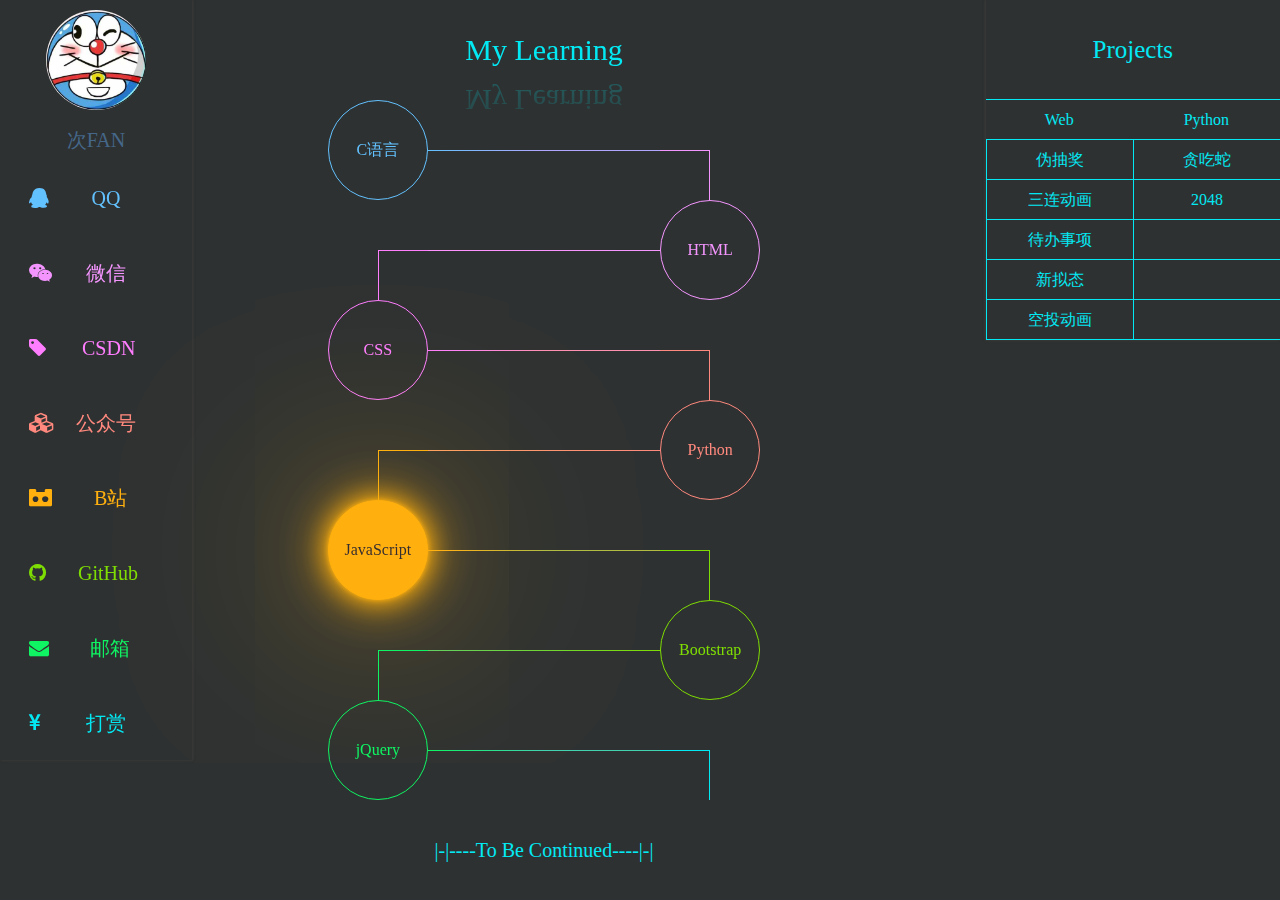
<file: index.html>
<!DOCTYPE html>
<html>
<head>
	<meta charset="utf-8">
	<base target="_blank">
	<title>次FAN的博客</title>
	<link rel="stylesheet" type="text/css" href="index.css">
	<link rel="stylesheet" type="text/css" href="font-awesome/css/font-awesome.min.css">
</head>
<body>
	<div class="nav">
		<div class="self">
			<div class="img"><img src="images/self.jpg"></div>
			<div class="info">
				次FAN
			</div>
		</div>
		<ul>
			<li><i class="fa fa-qq" aria-hidden="true"></i><span> QQ</span><img class="qr" src="images/qq.jpg"></li>
			<li><i class="fa fa-weixin" aria-hidden="true"> </i><span> 微信</span><img class="qr" src="images/wx.png"></img></li>
			<li><a href="https://cifan.blog.csdn.net/"><i class="fa fa-tag"> </i><span> CSDN</span></a></li>
			<li><i class="fa fa-cubes"> </i><span> 公众号</span><img class="qr" src="images/gzh.jpg"></li>
			<li><a href="https://space.bilibili.com/288009433?from=search&seid=11191593820039974232"><i class="fa fa-simplybuilt"> </i><span> B站</span></a></li>
			<li><a href="https://github.com/CIFAN-yk"><i class="fa fa-github"> </i><span> GitHub</span></a></li>
			<li><a href="#"><i class="fa fa-envelope"> </i><span> 邮箱</span></a></li>
			<li><i class="fa fa-rmb"> </i><span> 打赏</span><img class="qr" src="images/ds.jpg"></li>
		</ul>
	</div>
	<div class="learn">
		<div class="d header">My Learning</div>

		<a href="learn/c.html" class="b c">
			<div class="item">C语言</div>
		</a>

		<div class="b h h1"><div class="line"></div></div>
		<div class="b z1 r2"><div class="tline"></div></div>
		<div class="b z2 r3"><div class="tline"></div></div>
		<div class="b h h2"><div class="line"></div></div>

		<a href="learn/html.html" class="b html">
			<div class="item">HTML</div>
		</a>

		<a href="learn/css.html" class="b css">
			<div class="item">CSS</div>
		</a>

		<div class="b h h3"><div class="line"></div></div>
		<div class="b z1 r4"><div class="tline"></div></div>
		<div class="b z2 r5"><div class="tline"></div></div>
		<div class="b h h4"><div class="line"></div></div>

		<a href="learn/py.html" class="b Python">
			<div class="item">Python</div>
		</a>

		<a href="learn/js.html" class="b JavaScript">
			<div class="item">JavaScript</div>
		</a>

		<div class="b h h5"><div class="line"></div></div>
		<div class="b z1 r6"><div class="tline"></div></div>
		<div class="b z2 r7"><div class="tline"></div></div>
		<div class="b h h6"><div class="line"></div></div>

		<a href="#" class="b Bootstrap">
			<div class="item">Bootstrap</div>
		</a>

		<a href="#" class="b jQuery">
			<div class="item">jQuery</div>
		</a>

		<div class="b h h7"><div class="line"></div></div>
		<div class="b z1 r8"><div class="tline"></div></div>
		<div class="d continued">|-|----To Be Continued----|-|</div>
	</div>
	<div class="project">
		<div class="header">Projects</div>
		<div class="web">
			<div class="title">Web</div>
			<a href="https://www.bilibili.com/video/BV1je411W7T5" class="item">伪抽奖</a>
			<a href="https://www.bilibili.com/video/BV1sC4y1p72e" class="item">三连动画</a>
			<a href="https://www.bilibili.com/video/BV1iK4y1t7VZ" class="item">待办事项</a>
			<a href="https://www.bilibili.com/video/BV1oz4y1Q7aS" class="item">新拟态</a>
			<a href="https://www.bilibili.com/video/BV17g4y1q7ZN" class="item">空投动画</a>
		</div>
		<div class="py">
			<div href="#" class="title">Python</div>
			<a href="https://www.bilibili.com/video/BV1ai4y1x75F" class="item">贪吃蛇</a>
			<a href="https://www.bilibili.com/video/BV1ai4y1x75F" class="item">2048</a>
			<a href="#" class="item"> </a>
			<a href="#" class="item"> </a>
			<a href="#" class="item"> </a>
		</div>
	</div>
</body>
</html>
</file>
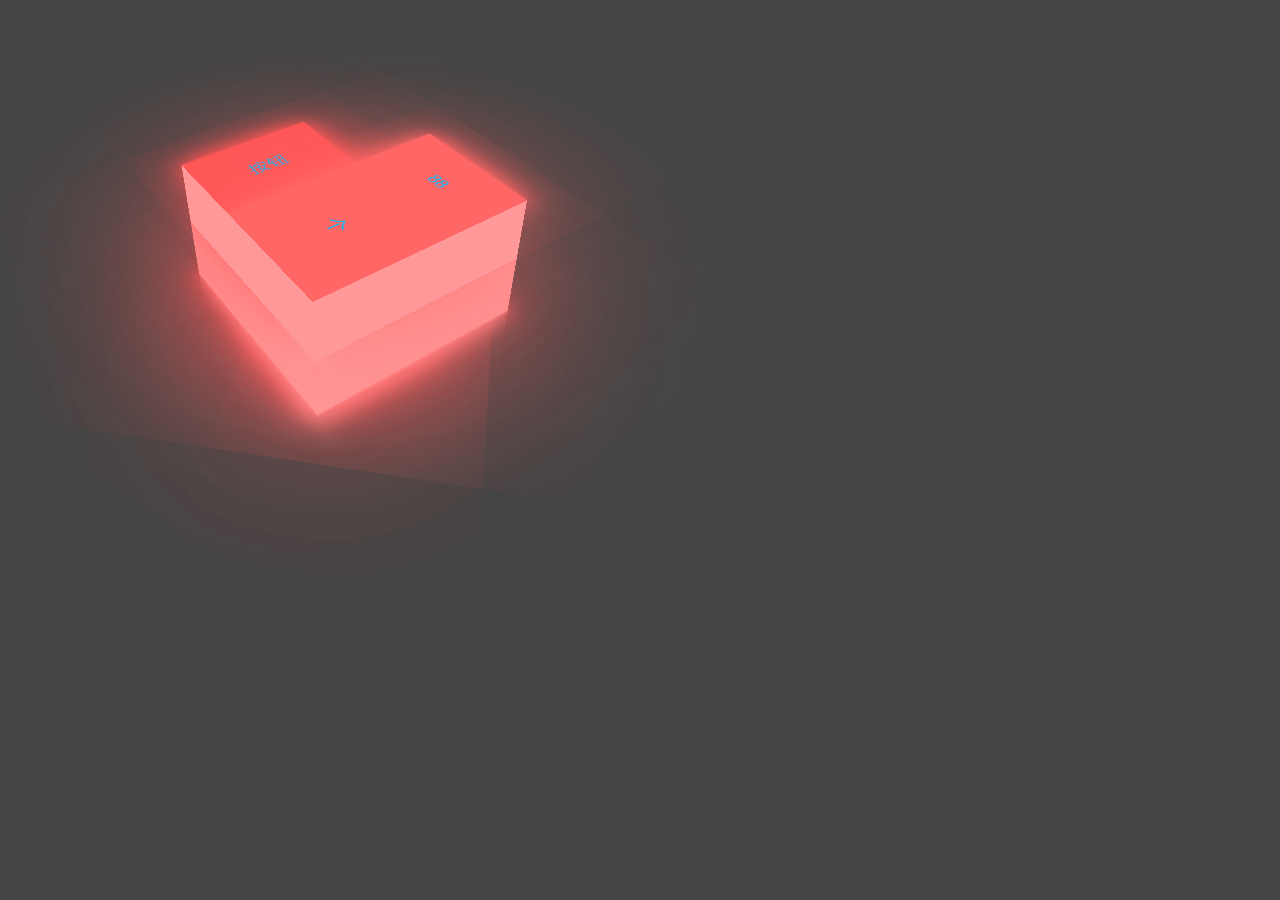
<file: 3d.html>
<!DOCTYPE html>
<html>
<head>
	<meta charset="utf-8">
	<title>love</title>
</head>
<style type="text/css">
	*{
		padding: 0;
		margin: 0;
		text-decoration:none;
	}
	body{
		background: #444;
	}
	.cube-wrap{
		width: 200px;
		height: 200px;
		margin: 150px 250px;
		perspective: 800px;/*设置距眼离*/

	}

	.cube-wrap:target .cube{
		width: 200px;
		height: 200px;
		transform-style: preserve-3d;
		animation: cube 5s ease-in-out infinite;
	}
	@keyframes cube{
		0%{
			transform: rotate3d(5,4,4,0deg);
		}
		25%{
			transform: rotate3d(4,4,4,180deg);
		}
		50%{
			transform: rotate3d(4,4,4,360deg);
		}
		75%{
			transform: rotate3d(-4,5,9,180deg);
		}
		100%{
			transform: rotate3d(-4,5,9,360deg);
		}
	}
	

	.cube-wrap:target .xbox{
		top: 200px;
	}
	.cube-wrap:target .sbox{
		top: -100px;
	}
	.cube-wrap:target .zbox{
		left: -100px;
	}
	.cube-wrap:target .ybox{
		left: 200px;
	}
	.cube-wrap:target .cbox{
		box-shadow: 0 0 5px #fff,
				0 0 0px #fff,
				0 0 5px #fff,
				0 0 15px #fff;
	}
	.cube-wrap:target .qbox,
	.cube-wrap:target .hbox,
	.cube-wrap:target .zbox,
	.cube-wrap:target .ybox,
	.cube-wrap:target .sbox,
	.cube-wrap:target .xbox{
		box-shadow: 0 0 5px #ffaaaa,
					0 0 0px #fff,
					0 0 5px #fff,
					0 0 15px #ffaaaa;
	}

	.cube-wrap:target .qshang{
		transform: translateZ(150px) rotateX(90deg) translateZ(50px);
	}
	.cube-wrap:target .qxia{
		transform: translateZ(150px) rotateX(90deg) translateZ(-50px);
	}
	.cube-wrap:target .qzuo{
		transform: translateZ(150px) rotateY(90deg) translateZ(-50px);
	}
	.cube-wrap:target .qyou{
		transform: translateZ(150px) rotateY(90deg) translateZ(50px);
	}
	.cube-wrap:target .qqian{
		transform: translateZ(200px);
	}
	.cube-wrap:target .qhou{
		transform: translateZ(100px);
	}
	.cube-wrap:target .hshang{
		transform: translateZ(-150px) rotateX(90deg) translateZ(50px);
	}
	.cube-wrap:target .hxia{
		transform: translateZ(-150px) rotateX(90deg) translateZ(-50px);
	}
	.cube-wrap:target .hzuo{
		transform: translateZ(-150px) rotateY(90deg) translateZ(-50px);
	}
	.cube-wrap:target .hyou{
		transform: translateZ(-150px) rotateY(90deg) translateZ(50px);
	}
	.cube-wrap:target .hqian{
		transform: translateZ(-200px);
	}
	.cube-wrap:target .hhou{
		transform: translateZ(-100px);
	}

	.cbox,
	.sbox,
	.xbox,
	.zbox,
	.ybox,
	.qbox,
	.hbox{
		background: #999;
		top: 50px;
		left: 50px;
		width: 100px;
		height: 100px;
		position: absolute;
		transition: 3s;
	}
	
	.gshang,
	.sshang,
	.xshang,
	.zshang,
	.yshang{
		transform: rotateX(90deg) translateZ(50px);
	/*	background-image: url(image/tp5.jpg);
		background-size: cover;*/
	}
	.gxia,
	.sxia,
	.xxia,
	.zxia,
	.yxia{
		transform: rotateX(90deg) translateZ(-50px);
	/*	background-image: url(image/tp3.jpg);
		background-size: cover;*/
	}
	.gzuo,
	.szuo,
	.xzuo,
	.zzuo,
	.yzuo{
		transform: rotateY(90deg) translateZ(50px);
	}
	.gyou,
	.syou,
	.xyou,
	.zyou,
	.yyou{
		transform: rotateY(90deg) translateZ(-50px);
	/*	background-image: url(image/tp6.jpg);
		background-size: cover;*/
	}
	.gqian,
	.sqian,
	.xqian,
	.zqian,
	.yqian{
		transform: translateZ(50px);
		/*background-image: url(image/tp4.jpg);
		background-size: cover;*/
	}
	.ghou,
	.shou,
	.xhou,
	.zhou,
	.yhou{
		transform: translateZ(-50px);
	/*	background-image: url(image/tp8.jpg);
		background-size: cover;*/
	}


	.sshang,
	.sxia,
	.szuo,
	.syou,
	.sqian,
	.shou{
		background-image: url();
		background-size: cover;
	}
	.xshang,
	.xxia,
	.xzuo,
	.xyou,
	.xqian,
	.xhou{
		background-image: url();
		background-size: cover;
	}
	.zshang,
	.zxia,
	.zzuo,
	.zyou,
	.zqian,
	.zhou{
		background-image: url();
		background-size: cover;
	}
	.yshang,
	.yxia,
	.yzuo,
	.yyou,
	.yqian,
	.yhou{
		background-image: url();
		background-size: cover;
	}
	.qshang,
	.qxia,
	.qzuo,
	.qyou,
	.qqian,
	.qhou{
		background-image: url();
		background-size: cover;
	}
	.hshang,
	.hxia,
	.hzuo,
	.hyou,
	.hqian,
	.hhou{
		background-image: url();
		background-size: cover;
	}
	.gshang,
	.gxia,
	.gzuo,
	.gyou,
	.gqian,
	.ghou{
		background-image: url();
		background-size: cover;
	}








.dabox{

	z-index: 100;
	transform-style: preserve-3d;
	transform: translate(-50px,-50px) rotateX(-20deg);
}
a{
	position: absolute;
	width: 150px;
	height: 100px;
	text-align: center;
	line-height: 100px;
	color: #0bf;
	font-size: 22px;
}

a.start:hover,
a.restart:hover{
	background: #ff3333;
	color: #ffddee;
	box-shadow: 0 0 5px #ff3333,
				0 0 25px #ff3333,
				0 0 50px #ff3333,
				0 0 200px #ff3333;
	border-top-left-radius: 72px;
	border-top-right-radius: 72px;
}
a.wen{
	position: absolute;
	top: 100px;
	width: 150px;
	height: 150px;
	text-align: center;
	line-height: 150px;
}
a.wen:hover{
	background: #ff3333;
	color: #ffddee;
	box-shadow: 0 0 5px #ff3333,
				0 0 25px #ff3333,
				0 0 50px #ff3333,
				0 0 200px #ff3333;

}
.bshang{
	position: absolute;
	width: 300px;
	height: 250px;
	transform: rotateX(70deg) rotateZ(10deg) translateZ(50px);
	z-index: 100;transform-style: preserve-3d;
	transition: 3s;
}
.bxia{
	position: absolute;
	width: 300px;
	height: 250px;
	transform: rotateX(70deg) rotateZ(10deg) translateZ(-100px);
	transition: 3s;
}
.sleft{
	width: 150px;
	height: 250px;
	position: absolute;
	background: #ff5555;
	box-shadow: 0 0 5px #ff5555,
				0 0 25px #ff5555,
				0 0 50px #ff5555,
				0 0 200px #ff5555;
	transform: rotateZ(-45deg) translateY(56px);
	transform-style: preserve-3d;
	transition: 3s;
}
.sright{
	width: 150px;
	height: 250px;
	position: absolute;
	right: 0;
	background: #ff6666;
	box-shadow: 0 0 5px #ff6666,
				0 0 25px #ff6666,
				0 0 50px #ff6666,
				0 0 200px #ff6666;
	transform: rotateZ(45deg) translateY(56px);
	transform-style: preserve-3d;
	transition: 3s;
}
.da{
	width: 150px;
	height: 250px;
	position: absolute;
	background: #ff9999;
	box-shadow: 0 0 5px #ff9999,
				0 0 0px #ff9999,
				0 0 0px #ff9999,
				0 0 50px #ff9999;
	z-index: 100;


}
.da1,
.xiao2{
	transform: rotateY(90deg) translateZ(-75px) translateX(75px);
	transition: 3s;
}
.da2,
.xiao1{
	transform: rotateY(90deg) translateZ(75px) translateX(75px);
	transition: 3s;
}
.zhong{
	width: 150px;
	height: 150px;
	position: absolute;
	background: #ff9999;
	transform: rotateX(90deg) translateZ(75px) translateY(-75px);
	transition: 3s;
}
.xiao{
	width: 150px;
	height: 100px;
	position: absolute;
	background: #ff9999;
}
.cube-wrap:target .bshang {
	transform: translateY(200px);
}
.cube-wrap:target .sleft,
.cube-wrap:target .sright{
	border-top-left-radius: 72px;
	border-top-right-radius: 72px;
}
.cube-wrap:target .bxia{
	transform: translateY(500px);
	opacity: 0;
}
.cube-wrap:target .da1{
	transform: translate(-700px,-300px);
	opacity: 0;
}
.cube-wrap:target .da2{
	transform: translate(700px,-300px);
	opacity: 0;
}
.cube-wrap:target .zhong,
.cube-wrap:target .xiao{
	transform: translateZ(-500px);
	opacity: 0;
}


</style>
<body>
	<div class="cube-wrap" id="bbox">
		<div class="cube">
			<!-- 大箱子 -->
			
			<!-- 中间 -->
			<div class="cbox gshang"></div>
			<div class="cbox gxia"></div>
			<div class="cbox gzuo"></div>
			<div class="cbox gyou"></div>
			<div class="cbox gqian"></div>
			<div class="cbox ghou"></div>
			<!-- 上面 -->
			<div class="sbox sshang"></div>
			<div class="sbox sxia"></div>
			<div class="sbox szuo"></div>
			<div class="sbox syou"></div>
			<div class="sbox sqian"></div>
			<div class="sbox shou"></div>
			<!-- 下面 -->
			<div class="xbox xshang"></div>
			<div class="xbox xxia"></div>
			<div class="xbox xzuo"></div>
			<div class="xbox xyou"></div>
			<div class="xbox xqian"></div>
			<div class="xbox xhou"></div>
			<!-- 左面 -->
			<div class="zbox zshang"></div>
			<div class="zbox zxia"></div>
			<div class="zbox zzuo"></div>
			<div class="zbox zyou"></div>
			<div class="zbox zqian"></div>
			<div class="zbox zhou"></div>

			<!-- 右面 -->
			<div class="ybox yshang"></div>
			<div class="ybox yxia"></div>
			<div class="ybox yzuo"></div>
			<div class="ybox yyou"></div>
			<div class="ybox yqian"></div>
			<div class="ybox yhou"></div>
			<!-- 前面 -->
			<div class="qbox qshang"></div>
			<div class="qbox qxia"></div>
			<div class="qbox qzuo"></div>
			<div class="qbox qyou"></div>
			<div class="qbox qqian"></div>
			<div class="qbox qhou"></div>
			<!-- 后面 -->
			<div class="hbox hshang"></div>
			<div class="hbox hxia"></div>
			<div class="hbox hzuo"></div>
			<div class="hbox hyou"></div>
			<div class="hbox hqian"></div>
			<div class="hbox hhou"></div>

		</div>
		<div class="dabox">
			<div class="bshang">
				<div class="sleft">
					<a href="#bbox" class="start">按钮</a>
					<div class="da da1"></div>
					<div class="zhong"></div>
					<div class="xiao xiao1"></div>
				</div>
				<div class="sright">
					<a href="#tbox" class="restart">88</a>
					<div><a href="#" class="wen">个</a></div>
					<div class="da da2"></div>
					<div class="zhong"></div>
					<div class="xiao xiao2"></div>
				</div>
			</div>
			<div class="bxia">
				<div class="sleft"></div>
				<div class="sright"></div>
			</div>
			
			
			


		</div>


		
	</div>
</body>
</html>
</file>
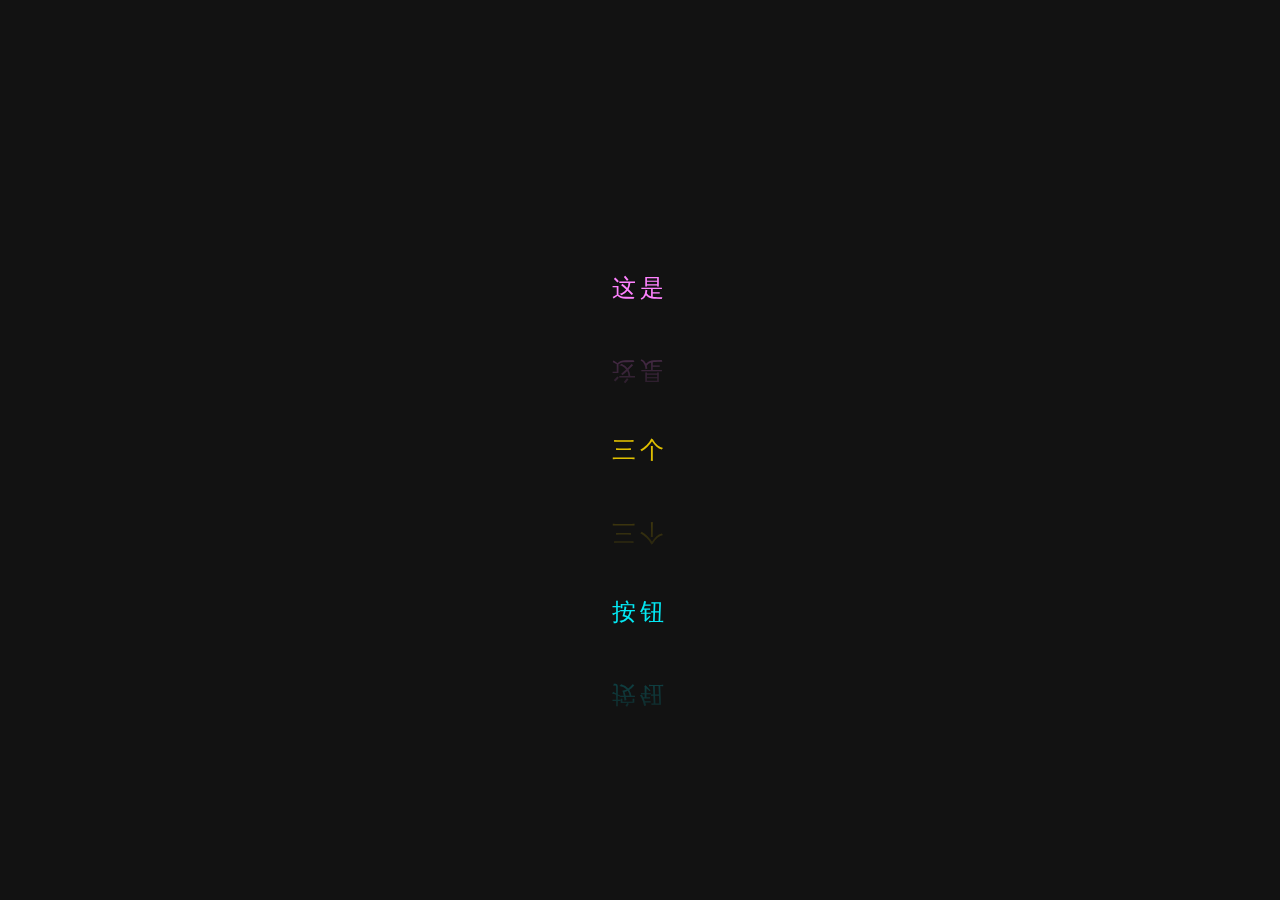
<file: anniu1.html>
<!DOCTYPE html>
<html>
<head>
	<meta charset="utf-8">
	<title>button</title>
</head>
<style type="text/css">
	*{
		margin: 0;
		padding: 0;
		font-family: consolas;
		box-sizing: border-box;
	}
	body{
		display: flex;
		justify-content: center;
		align-items: center;
		min-height: 100vh;
		flex-direction: column;
		background: #121212;
	}
	a{
		position: relative;
		display: inline-block;
		padding: 25px 30px;
		margin: 40px 0;
		color: #03e9f4;
		font-size: 24px;
		text-decoration: none;
		text-transform: uppercase;/*大写*/
		overflow: hidden;
		transition: 0.5s;
		letter-spacing: 4px;
		-webkit-box-reflect: below 1px linear-gradient(transparent,#0005);
	}
	a:nth-child(1){
		filter: hue-rotate(120deg);
	}
	a:nth-child(2){
		filter: hue-rotate(240deg);
	}

	a:hover{
		background: #03e9f4;
		color: #121212;
		box-shadow: 0 0 5px #03e9f4,
					0 0 25px #03e9f4,
					0 0 50px #03e9f4,
					0 0 200px #03e9f4;
	}
	a span{
		position: absolute;
		display: block;
	}
	a span:nth-child(1){
		top: 0;
		left: -100%;
		width: 100%;
		height: 2px;
		background: linear-gradient(90deg,transparent,#03e9f4);
		animation: span1 1s linear infinite;
	}
	@keyframes span1{
		0%{
			left: -100%;
		}
		50%,100%{
			left: 100%;
		}
	}

	a span:nth-child(2){
		top: -100%;
		right: 0;
		width: 2px;
		height: 100%;
		background: linear-gradient(180deg,transparent,#03e9f4);
		animation: span2 1s linear infinite;
		animation-delay: 0.25s;
	}
	@keyframes span2{
		0%{
			top: -100%;
		}
		50%,100%{
			top: 100%;
		}
	}

	a span:nth-child(3){
		bottom: 0;
		right: -100%;
		height: 2px;
		width: 100%;
		background: linear-gradient(270deg,transparent,#03e9f4);
		animation: span3 1s linear infinite;
		animation-delay: 0.5s;
	}
	@keyframes span3{
		0%{
			right: -100%;
		}
		50%,100%{
			right: 100%;
		}
	}

	a span:nth-child(4){
		bottom: -100%;
		left: 0;
		width: 2px;
		height: 100%;
		background: linear-gradient(360deg,transparent,#03e9f4);
		animation: span4 1s linear infinite;
		animation-delay: 0.75s;
	}
	@keyframes span4{
		0%{
			bottom: -100%;
		}
		50%,100%{
			bottom: 100%;
		}
	}
</style>
<body>
	<a href="dance-circle.html">
		<span></span>
		<span></span>
		<span></span>
		<span></span>
		&nbsp这是&nbsp
	</a>
	<a href="#">
		<span></span>
		<span></span>
		<span></span>
		<span></span>
		&nbsp三个&nbsp
	</a>
	<a href="#">
		<span></span>
		<span></span>
		<span></span>
		<span></span>
		&nbsp按钮&nbsp
	</a>
</body>
</html>
</file>
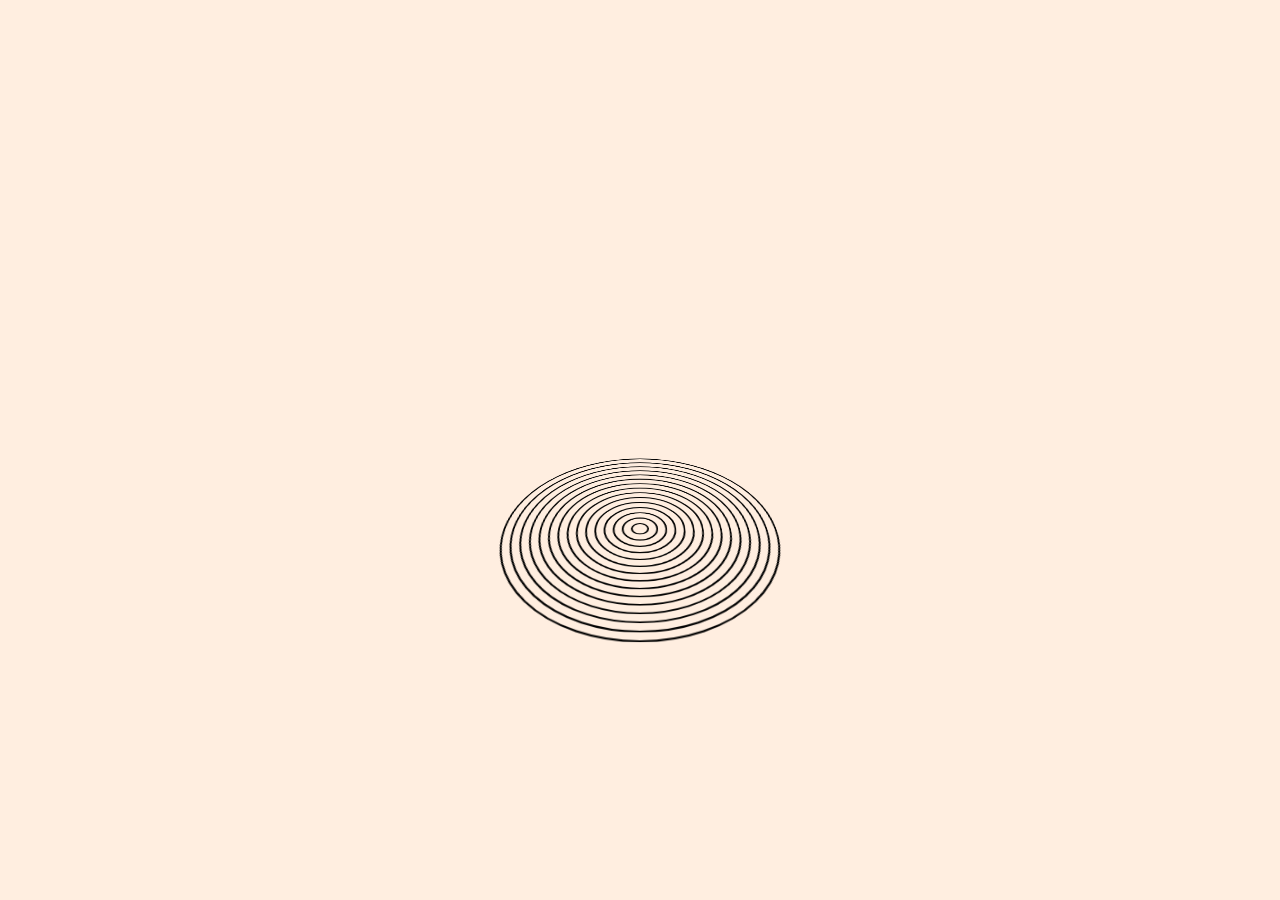
<file: dance-circle.html>
<!DOCTYPE html>
<html>
<head>
	<title>dance-circle</title>
</head>
<style type="text/css">
	body{
		margin: 0;
		padding: 0;
		background: #ffeee0;
		display: flex;
		min-height: 100vh;
		align-items: center;
		justify-content: center;
	}
	div{
		position: relative;
		width: 300px;
		height: 300px;
		transform-style: preserve-3d;
		transform: perspective(500px) rotateX(60deg);
	}
	span{
		position: absolute;
		display: block;
		border: 2px solid black;
		box-sizing: border-box;
		border-radius: 50%;
		transform: translateZ(-100px);
		animation: circle 3s ease-in-out infinite
	}
	@keyframes circle{
		0%,100%{
			transform: translateZ(-100px);
		}
		50%{
			transform: translateZ(100px);
		}
	}
	.circle1{
		top: 0;
		left: 0;
		right: 0;
		bottom: 0;
		animation-delay:1.4s;
/*		border: 3px solid red;*/
	}
	.circle2{
		top: 10px;
		left: 10px;
		right: 10px;
		bottom: 10px;
		animation-delay:1.3s;
/*		border: 3px solid red;*/
	}
	.circle3{
		top: 20px;
		left: 20px;
		right: 20px;
		bottom: 20px;
		animation-delay:1.2s;
/*		border: 3px solid red;*/
	}
	.circle4{
		top: 30px;
		left: 30px;
		right: 30px;
		bottom: 30px;
		animation-delay:1.1s;
/*		border: 3px solid black;*/
	}
	.circle5{
		top: 40px;
		left: 40px;
		right: 40px;
		bottom: 40px;
		animation-delay:1s;
/*		border: 3px solid black;*/
	}	
	.circle6{
		top: 50px;
		left: 50px;
		right: 50px;
		bottom: 50px;
		animation-delay:0.9s;
/*		border: 3px solid #ff00ff;*/
	}
	.circle7{
		top: 60px;
		left: 60px;
		right: 60px;
		bottom: 60px;
		animation-delay:0.8s;
/*		border: 3px solid #ff00ff;*/
	}
	.circle8{
		top: 70px;
		left: 70px;
		right: 70px;
		bottom: 70px;
		animation-delay:0.7s;
/*		border: 3px solid yellow;*/
	}
	.circle9{
		top: 80px;
		left: 80px;
		right: 80px;
		bottom: 80px;
		animation-delay:0.6s;
/*		border: 3px solid yellow;*/
	}
	.circle10{
		top: 90px;
		left: 90px;
		right: 90px;
		bottom: 90px;
		animation-delay:0.5s;
/*		border: 3px solid #fff;*/
	}
	.circle11{
		top: 100px;
		left: 100px;
		right: 100px;
		bottom: 100px;
		animation-delay:0.4s;
/*		border: 3px solid #fff;*/
	}
	.circle12{
		top: 110px;
		left: 110px;
		right: 110px;
		bottom: 110px;
		animation-delay:0.3s;
/*		border: 3px solid #fff;*/
	}
	.circle13{
		top: 120px;
		left: 120px;
		right: 120px;
		bottom: 120px;
		animation-delay:0.2s;
/*		border: 3px solid #fff;*/
	}
	.circle14{
		top: 130px;
		left: 130px;
		right: 130px;
		bottom: 130px;
		animation-delay: 0.1s;
/*		border: 3px solid #fff;*/
	}
	.circle15{
		top: 140px;
		left: 140px;
		right: 140px;
		bottom: 140px;
		animation-delay: 0s;
/*		border: 3px solid #fff;*/
	}

	
</style>
<body>
	<div>
		<span class="circle1"></span>
		<span class="circle2"></span>
		<span class="circle3"></span>
		<span class="circle4"></span>
		<span class="circle5"></span>
		<span class="circle6"></span>
		<span class="circle7"></span>
		<span class="circle8"></span>
		<span class="circle9"></span>
		<span class="circle10"></span>
		<span class="circle11"></span>
		<span class="circle12"></span>
		<span class="circle13"></span>
		<span class="circle14"></span>
		<span class="circle15"></span>
	</div>
</body>
</html>
</file>
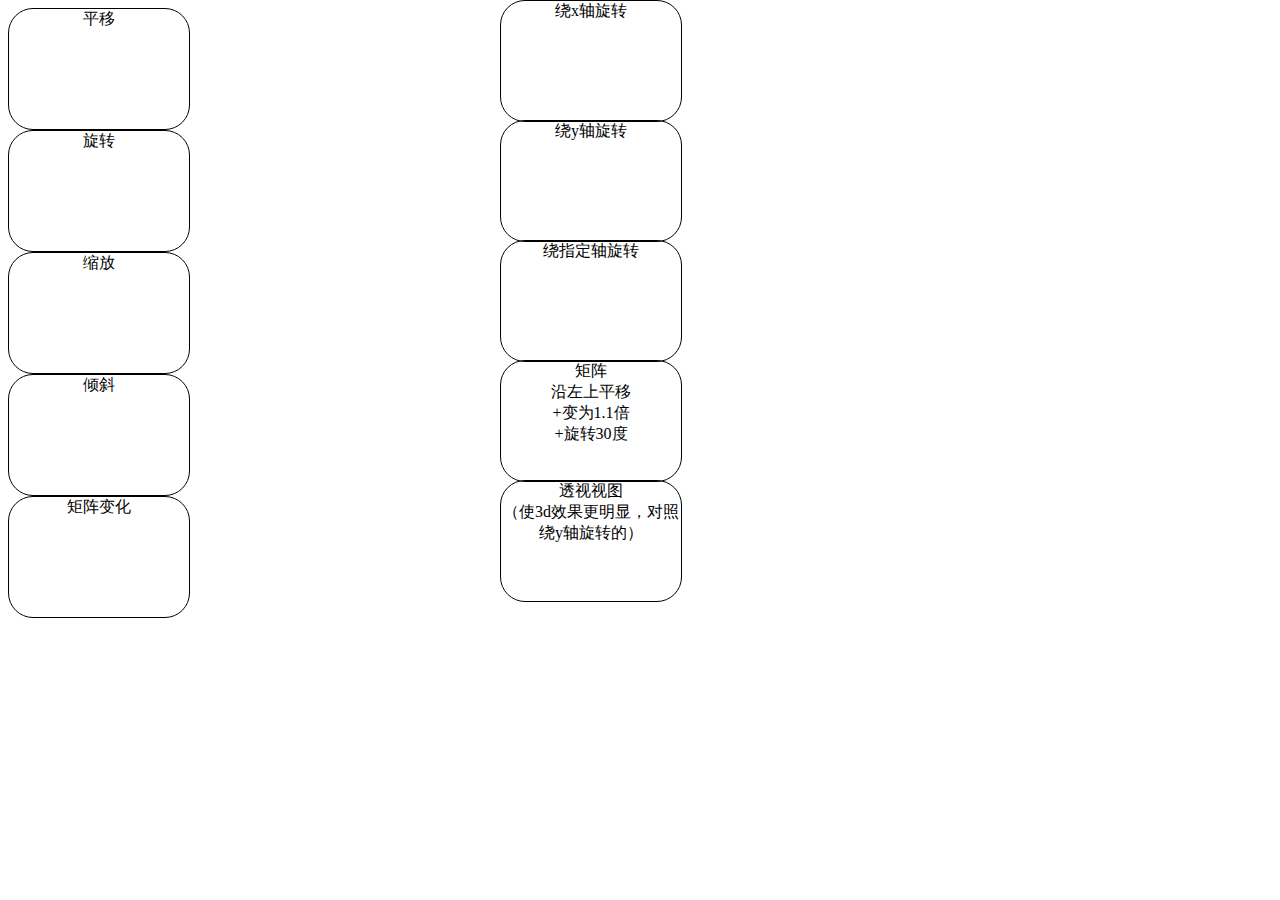
<file: day9_转换.html>
<! DOCTYPE html>
<html>
<head>
<title>转换</title>
<style>
	div
	{
	border-radius:25px;
	border:1px solid black;
	width:180px;
	height:120px;
	transition:transform 2s;
	}
					/*2D变化*/
	div#py:hover
	{
	background:#DD0000;
	transform:translate(50px,100px);
	-ms-transform:translate(50px,100px);/* IE 9 */
	-webkit-transform:translate(50px,100px); /* Safari and Chrome */
	/*transform中的translate()方法，根据两个参数（向右，向下），将元素进行移动*/
	}
	div#xz:hover{
	background:#DFDA22;
	transform:rotate(30deg);
	-ms-transform:rotate(30deg);/* IE 9 */
	-webkit-transform:rotate(30deg); /* Safari and Chrome */
	/*transform中的rotate()方法，根据参数（度数），将元素进行顺时针旋转*/
	}
	div#sf:hover{
	background:#123456;
	transform:scale(2,5);
	-ms-transform:scale(2,5);/* IE 9 */
	-webkit-transform:scale(1.25,1.25);/* Safari and Chrome */
	/*transform中的scale()方法，根据参数（横向，纵向），将元素变为原来的多少倍*/
	}
	div#qx:hover{
	background:#654321;
	transform:skew(25deg,25deg);
	-ms-transform:skew(25deg,25deg);/* IE 9 */
	-webkit-transform:skew(25deg,25deg);/* Safari and Chrome */
	/*transform中的skew()方法，根据参数（横向，纵向），将元素倾斜*/
	}
	div#plus:hover{
	background:#225588;
	transform:matrix(0.866,0,0,0.866,50px,100px);
	-ms-transform:matrix(0.866,0,0,0.866,50px,100px);/* IE 9 */
	-webkit-transform:matrix(0.866,0.5,-0.5,0.866,50,100);/* Safari and Chrome */
	/*transform中的matrix(a,b,c,d,e,f)方法，使用六个值的矩阵，变化后的x'=ax+cy+e,y'=bx+dy+f
	矩阵知识我还没学，就不多说了*/
	}
					/*3D变化*/
	div#x-xz
	{
	position:absolute;
	left:500px;
	top:0px;
	}
	div#x-xz:hover{
	background:#999933;
	transform:rotateX(120deg);
	-ms-transform:rotateX(120deg);/* IE 9 */
	-webkit-transform:rotateX(120deg);/* Safari and Chrome */
	/*transform中的rotateX()方法，根据参数（度数），将元素绕x轴旋转*/
	}
	div#y-xz
	{
	position:absolute;
	left:500px;
	top:120px;
	}
	div#y-xz:hover{
	background:#339999;
	transform:rotateY(120deg);
	-ms-transform:rotateY(120deg);/* IE 9 */
	-webkit-transform:rotateY(120deg);/* Safari and Chrome */
	/*transform中的rotateY()方法，根据参数（度数），将元素绕y轴旋转*/
	}
	/*还有个rotateZ()，效果和原版2D差不多*/
	div#xyz-xz
	{
	position:absolute;
	left:500px;
	top:240px;
	}
	div#xyz-xz:hover{
	background:#5566FF;
	transform:rotate3d(20,20,20,120deg);
	-ms-transform:rotate3d(20,20,20,120deg);/* IE 9 */
	-webkit-transform:rotate3d(20,20,20,360deg);/* Safari and Chrome */
	/*transform中的rotate3d()方法，前三个参数用于确定一个坐标，然后将元素绕 从原点指向此坐标的轴 旋转*/
	}
	/*也有translate3d,translateX,translateY,translateZ,scaleX,scaleY,scaleZ,scale3d,用法都和上面的差不多，就不多说了*/
	div#pplus
	{
	position:absolute;
	left:500px;
	top:360px;
	}
	div#pplus:hover{
	background:#666999;
	transform:matrix3d(1,2,3,5,6,3,2,0,0,0,0,0,0,0,0,0);
	-ms-transform:matrix3d(1,2,3,5,6,3,2,0,0,0,0,0,0,0,0,0);/* IE 9 */
	-webkit-transform:matrix3d(1.1,0.5,0,0,-0.866,1.1,0.5,0,0,0.5,1.1,0,-100,-100,-100,1);/* Safari and Chrome */
	/*transform中的matrix3d()方法，有16个参数组成4*4矩阵，我还不懂，就不写了*/
	}
	div#ts
	{
	position:absolute;
	left:500px;
	top:480px;
	}
	div#ts:hover{
	background:#521521;
	transform:rotateY(120deg);
	-ms-transform:rotateY(120deg);/* IE 9 */
	-webkit-transform:perspective(500px) rotateY(120deg);/* Safari and Chrome */
	/*transform中的rotateY()方法，根据参数（度数），将元素绕y轴旋转*/
	}
</style>
</head>

<body>
<div id="py"><center>平移</center></div>
<div id="xz"><center>旋转</center></div>
<div id="sf"><center>缩放</center></div>
<div id="qx"><center>倾斜</center></div>
<div id="plus"><center>矩阵变化</center></div>
<div id="x-xz"><center>绕x轴旋转</center></div>
<div id="y-xz"><center>绕y轴旋转</center></div>
<div id="xyz-xz"><center>绕指定轴旋转</center></div>
<div id="pplus"><center>矩阵<br>沿左上平移<br>+变为1.1倍<br>+旋转30度</center></div>
<div id="ts"><center><center>透视视图<br>（使3d效果更明显，对照绕y轴旋转的）</center></center></div>
</body>
</html>
</file>
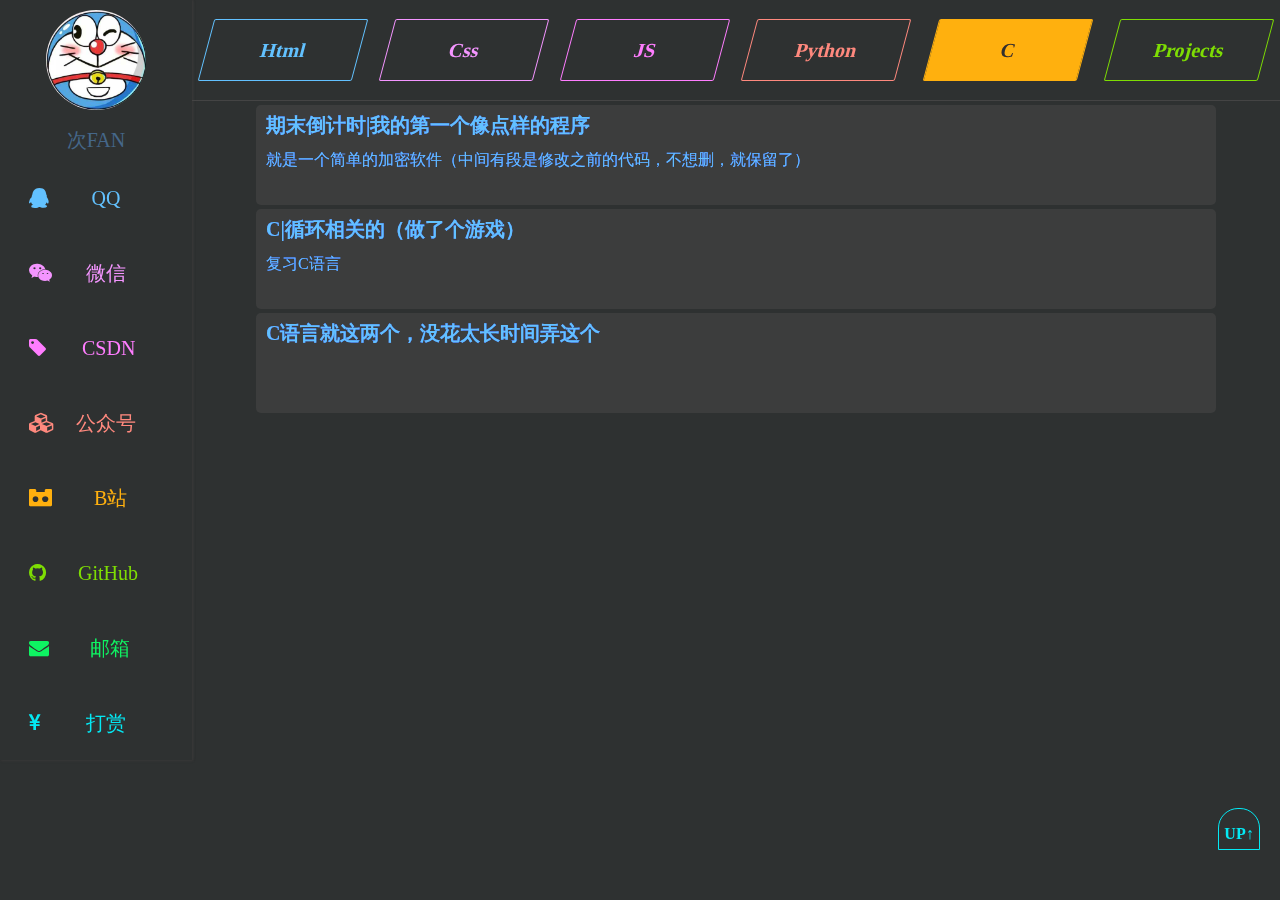
<file: learn/c.html>
<!DOCTYPE html>
<html>
<head>
	<meta charset="utf-8">
	<title>Python-Learn</title>
	<link rel="stylesheet" type="text/css" href="zl.css">
	<link rel="stylesheet" type="text/css" href="../index.css">
	<link rel="stylesheet" type="text/css" href="../font-awesome/css/font-awesome.min.css">
</head>
<body>
	<div class="nav">
		<div class="self">
			<div class="img"><img src="../images/self.jpg"></div>
			<div class="info">
				次FAN
			</div>
		</div>
		<ul>
			<li><i class="fa fa-qq" aria-hidden="true"></i><span> QQ</span><img class="qr" src="../images/qq.jpg"></li>
			<li><i class="fa fa-weixin" aria-hidden="true"> </i><span> 微信</span><img class="qr" src="../images/wx.png"></img></li>
			<li><a href="https://cifan.blog.csdn.net/"><i class="fa fa-tag"> </i><span> CSDN</span></a></li>
			<li><i class="fa fa-cubes"> </i><span> 公众号</span><img class="qr" src="../images/gzh.jpg"></li>
			<li><a href="https://space.bilibili.com/288009433?from=search&seid=11191593820039974232"><i class="fa fa-simplybuilt"> </i><span> B站</span></a></li>
			<li><a href="https://github.com/CIFAN-yk"><i class="fa fa-github"> </i><span> GitHub</span></a></li>
			<li><a href="#"><i class="fa fa-envelope"> </i><span> 邮箱</span></a></li>
			<li><i class="fa fa-rmb"> </i><span> 打赏</span><img class="qr" src="../images/ds.jpg"></li>
		</ul>
	</div>
	<div class="other" id="up">
		<ul>
			<li><a href="html.html">Html</a></li>
			<li><a href="css.html">Css</a></li>
			<li><a href="js.html">JS</a></li>
			<li><a href="py.html">Python</a></li>
			<li class="tar"><a href="c.html">C</a></li>
			<li><a href="proj.html">Projects</a></li>
		</ul>
	</div>
	<div class="container">
		<div class="box"><a href="https://mp.weixin.qq.com/s?__biz=MzAwNDkxMTQ3Ng==&mid=2247483815&idx=1&sn=cc1bdefa36537cd8300c0a0e99e2d17e&chksm=9b25f9bcac5270aa803677929496bc293ea7c36ccd0aba899189585d0f6fec6639b648ff7168&token=1772627056&lang=zh_CN#rd" target="_blank">
			<h3>期末倒计时|我的第一个像点样的程序</h3>
			<p>就是一个简单的加密软件（中间有段是修改之前的代码，不想删，就保留了）</p></a>
		</div>
		<div class="box"><a href="https://mp.weixin.qq.com/s?__biz=MzAwNDkxMTQ3Ng==&mid=2247483876&idx=1&sn=e70920e868c2393d01bc7d29003989ec&chksm=9b25f9ffac5270e9a1677940a8f2e51fe9c94e44fa247f1d33e753ae8c358371e544d3b381bd&token=1772627056&lang=zh_CN#rd" target="_blank">
			<h3>C|循环相关的（做了个游戏）</h3>
			<p>复习C语言</p></a>
		</div>
		<div class="box"><a href="#None">
			<h3>C语言就这两个，没花太长时间弄这个</h3>
			<p></p></a>
		</div>
		</div>
		
	</div>
	<a href="#up"><div class="up">
		<b>UP↑</b>
	</div></a>
</body>
</html>
</file>
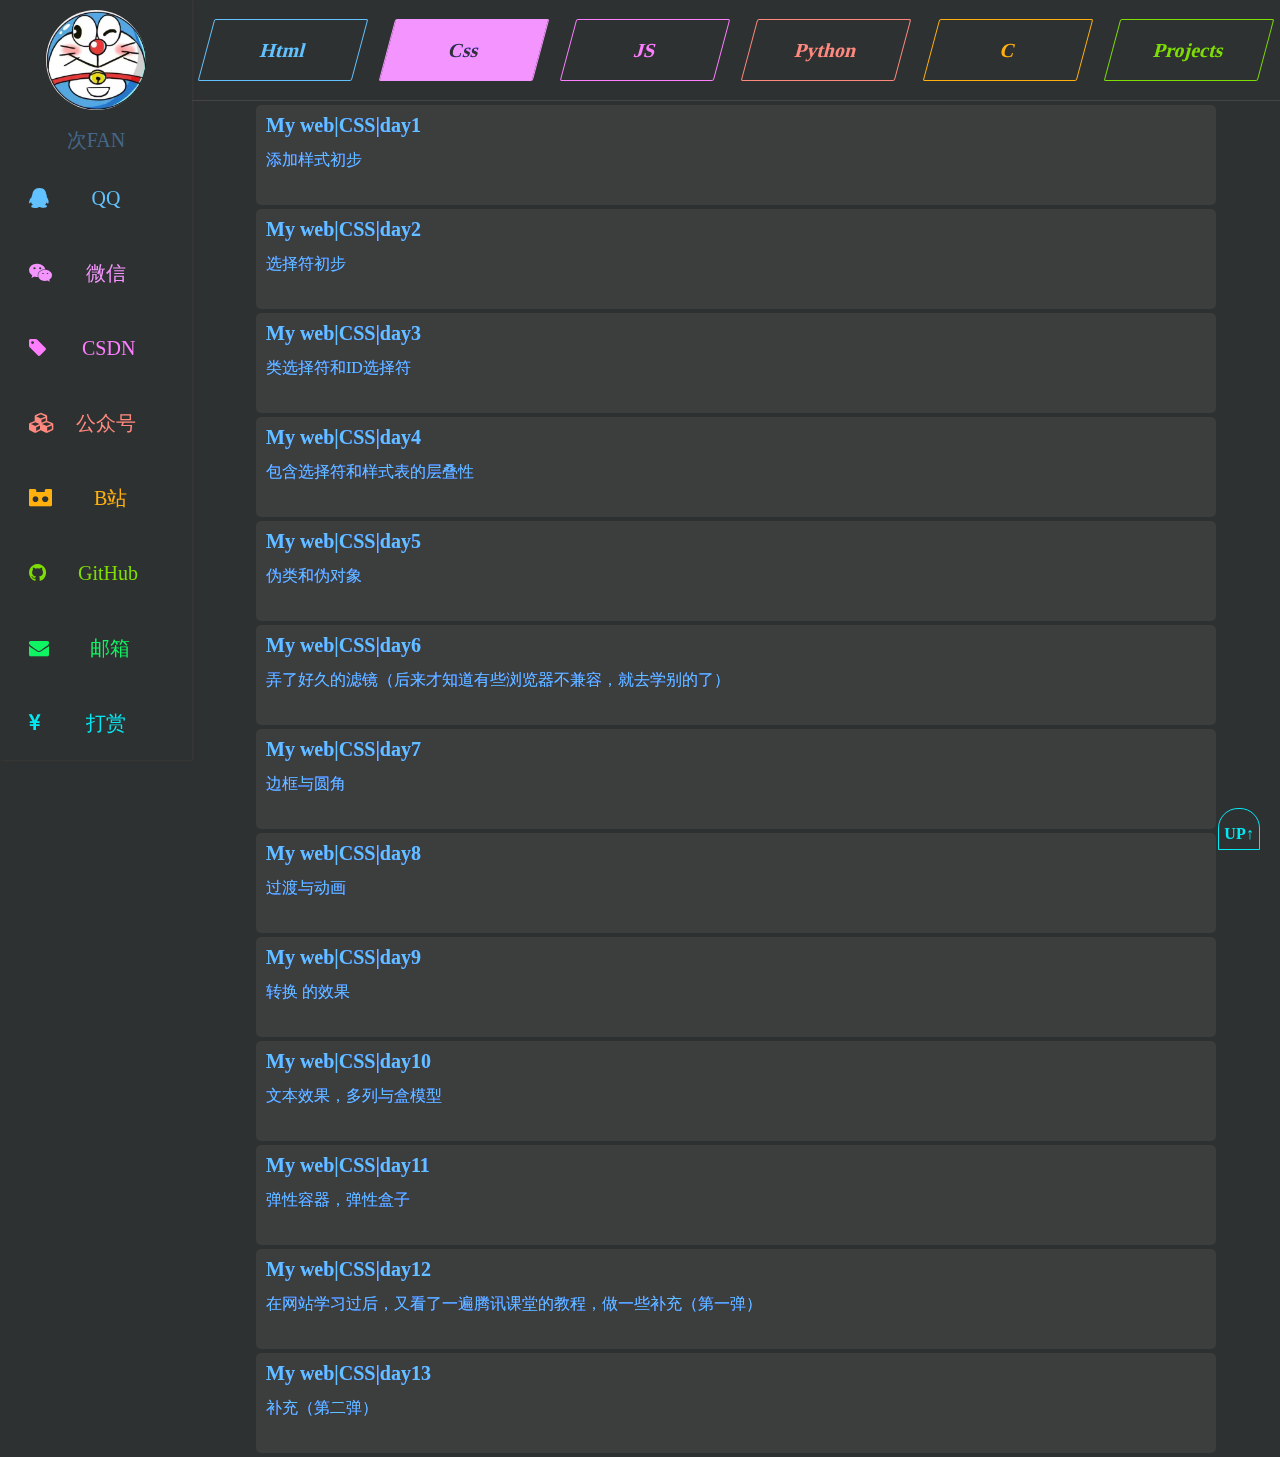
<file: learn/css.html>
<!DOCTYPE html>
<html>
<head>
	<meta charset="utf-8">
	<title>CSS-Learn</title>
	<link rel="stylesheet" type="text/css" href="zl.css">
	<link rel="stylesheet" type="text/css" href="../index.css">
	<link rel="stylesheet" type="text/css" href="../font-awesome/css/font-awesome.min.css">
</head>
<body>
	<div class="nav">
		<div class="self">
			<div class="img"><img src="../images/self.jpg"></div>
			<div class="info">
				次FAN
			</div>
		</div>
		<ul>
			<li><i class="fa fa-qq" aria-hidden="true"></i><span> QQ</span><img class="qr" src="../images/qq.jpg"></li>
			<li><i class="fa fa-weixin" aria-hidden="true"> </i><span> 微信</span><img class="qr" src="../images/wx.png"></img></li>
			<li><a href="https://cifan.blog.csdn.net/"><i class="fa fa-tag"> </i><span> CSDN</span></a></li>
			<li><i class="fa fa-cubes"> </i><span> 公众号</span><img class="qr" src="../images/gzh.jpg"></li>
			<li><a href="https://space.bilibili.com/288009433?from=search&seid=11191593820039974232"><i class="fa fa-simplybuilt"> </i><span> B站</span></a></li>
			<li><a href="https://github.com/CIFAN-yk"><i class="fa fa-github"> </i><span> GitHub</span></a></li>
			<li><a href="#"><i class="fa fa-envelope"> </i><span> 邮箱</span></a></li>
			<li><i class="fa fa-rmb"> </i><span> 打赏</span><img class="qr" src="../images/ds.jpg"></li>
		</ul>
	</div>
	<div class="other" id="up">
		<ul>
			<li><a href="html.html">Html</a></li>
			<li class="tar"><a href="css.html">Css</a></li>
			<li><a href="js.html">JS</a></li>
			<li><a href="py.html">Python</a></li>
			<li><a href="c.html">C</a></li>
			<li><a href="proj.html">Projects</a></li>
		</ul>
	</div>
	<div class="container">
		<div class="box"><a href="https://mp.weixin.qq.com/s?__biz=MzAwNDkxMTQ3Ng==&mid=2247483917&idx=1&sn=820ad5d4f45d060a6e3ad98290a4ae46&chksm=9b25fa16ac527300fc561f8e54909f6297cfe37e6ebb85880b2a8f456323e31ed90b2c3a64f3&token=1960685844&lang=zh_CN#rd" target="_blank">
			<h3>My web|CSS|day1</h3>
			<p>添加样式初步</p>
		</a></div>
		<div class="box"><a href="https://mp.weixin.qq.com/s?__biz=MzAwNDkxMTQ3Ng==&mid=2247483923&idx=1&sn=dfbfbe536472ad95ef18c63c8888fca9&chksm=9b25fa08ac52731eec067f4b7654d4b0f16254ec66aa23e0b7928fc4e2006f07ffaa16d721d0&token=1960685844&lang=zh_CN#rd" target="_blank">
			<h3>My web|CSS|day2</h3>
			<p>选择符初步</p>
		</a></div>
		<div class="box"><a href="https://mp.weixin.qq.com/s?__biz=MzAwNDkxMTQ3Ng==&mid=2247483928&idx=1&sn=ac6f2ba5f5de98a3cd0f75aaea86da19&chksm=9b25fa03ac527315328a4977b17269bf3d25012a24963c7cbeadc6c3a3a8bb504675f14e28e4&token=1960685844&lang=zh_CN#rd" target="_blank">
			<h3>My web|CSS|day3</h3>
			<p>类选择符和ID选择符</p>
		</a></div>
		<div class="box"><a href="https://mp.weixin.qq.com/s?__biz=MzAwNDkxMTQ3Ng==&mid=2247483932&idx=1&sn=fc9ae98fa8081d5d76735c796f012321&chksm=9b25fa07ac527311edbf53e96629990bd2c1cacaf5515049d920fdd6c215e5cbc21818607d33&token=1960685844&lang=zh_CN#rd" target="_blank">
			<h3>My web|CSS|day4</h3>
			<p>包含选择符和样式表的层叠性</p>
		</a></div>
		<div class="box"><a href="https://mp.weixin.qq.com/s?__biz=MzAwNDkxMTQ3Ng==&mid=2247483939&idx=1&sn=7154fc62644c440f6c5bf94c22f15b00&chksm=9b25fa38ac52732e6128f388a2e19655720c1895c6105d7db0957a9601020a1ffe07691cecb1&token=1960685844&lang=zh_CN#rd" target="_blank">
			<h3>My web|CSS|day5</h3>
			<p>伪类和伪对象</p>
		</a></div>
		<div class="box"><a href="https://mp.weixin.qq.com/s?__biz=MzAwNDkxMTQ3Ng==&mid=2247483956&idx=1&sn=249b470d1d886b5bf1d1ba1cc8845285&chksm=9b25fa2fac52733946b254bd0392cdd721dadfdb2e595eecec58a0bbed519c07c32b4fc067eb&token=1960685844&lang=zh_CN#rd" target="_blank">
			<h3>My web|CSS|day6</h3>
			<p>弄了好久的滤镜（后来才知道有些浏览器不兼容，就去学别的了）</p>
		</a></div>
		<div class="box"><a href="https://mp.weixin.qq.com/s?__biz=MzAwNDkxMTQ3Ng==&mid=2247483966&idx=1&sn=645e5097776b31ad010614968bdbf9dc&chksm=9b25fa25ac527333ccf3edaaebe4c4477b2e34e545700f551bdaf21a0aab1224f15468edcd9c&token=1960685844&lang=zh_CN#rd" target="_blank">
			<h3>My web|CSS|day7</h3>
			<p>边框与圆角</p>
		</a></div>
		<div class="box"><a href="https://mp.weixin.qq.com/s?__biz=MzAwNDkxMTQ3Ng==&mid=2247483974&idx=1&sn=719f44b765925b7d20172a3d121199b4&chksm=9b25fa5dac52734b2aaa185d017c8bf72d46fef29ef0986b85257fdae9c54f39a9f96fcfaa7e&token=1960685844&lang=zh_CN#rd" target="_blank">
			<h3>My web|CSS|day8</h3>
			<p>过渡与动画</p>
		</a></div>
		<div class="box"><a href="https://mp.weixin.qq.com/s?__biz=MzAwNDkxMTQ3Ng==&mid=2247483977&idx=1&sn=3e4fdbca09f7aaa92ff0e3095f5e8674&chksm=9b25fa52ac527344751f98cf33afb699363f0800f26893357a14c146616f72b1b6eee3f65ab6&token=1960685844&lang=zh_CN#rd" target="_blank">
			<h3>My web|CSS|day9</h3>
			<p>转换 的效果</p>
		</a></div>
		<div class="box"><a href="https://mp.weixin.qq.com/s?__biz=MzAwNDkxMTQ3Ng==&mid=2247483983&idx=1&sn=bca5919a1a2d2f14aef43c3a949b94f8&chksm=9b25fa54ac527342eb541b5467958d95c5c1bebe47adf570f823681cb3b7054b48b816355793&token=1960685844&lang=zh_CN#rd" target="_blank">
			<h3>My web|CSS|day10</h3>
			<p>文本效果，多列与盒模型</p>
		</a></div>
		<div class="box"><a href="https://mp.weixin.qq.com/s?__biz=MzAwNDkxMTQ3Ng==&mid=2247483986&idx=1&sn=dd0aeca2542061d2aea684b7be0c221e&chksm=9b25fa49ac52735f362c2054095500cb199e44b4055a5a67a1f36e8555daf238217ff8d0ee47&token=1960685844&lang=zh_CN#rd" target="_blank">
			<h3>My web|CSS|day11</h3>
			<p>弹性容器，弹性盒子</p>
		</a></div>
		<div class="box"><a href="https://mp.weixin.qq.com/s?__biz=MzAwNDkxMTQ3Ng==&mid=2247483988&idx=1&sn=2b917ae13960b06b004aa88d776af008&chksm=9b25fa4fac5273597c953a2c1133afd0177057d906e21aa425f8ada5f37a87564734f341d697&token=1960685844&lang=zh_CN#rd" target="_blank">
			<h3>My web|CSS|day12</h3>
			<p>在网站学习过后，又看了一遍腾讯课堂的教程，做一些补充（第一弹）</p>
		</a></div>
		<div class="box"><a href="https://mp.weixin.qq.com/s?__biz=MzAwNDkxMTQ3Ng==&mid=2247483992&idx=1&sn=0c9165b57bae4ff633485163c86982fa&chksm=9b25fa43ac527355078656200a5b5bc3f70879492c0904d66c4e935ecb5762a87c8a382fd913&token=1960685844&lang=zh_CN#rd" target="_blank">
			<h3>My web|CSS|day13</h3>
			<p>补充（第二弹）</p>
		</a></div>
	</div>
	<a href="#up"><div class="up">
		<b>UP↑</b>
	</div></a>
</body>
</html>
</file>
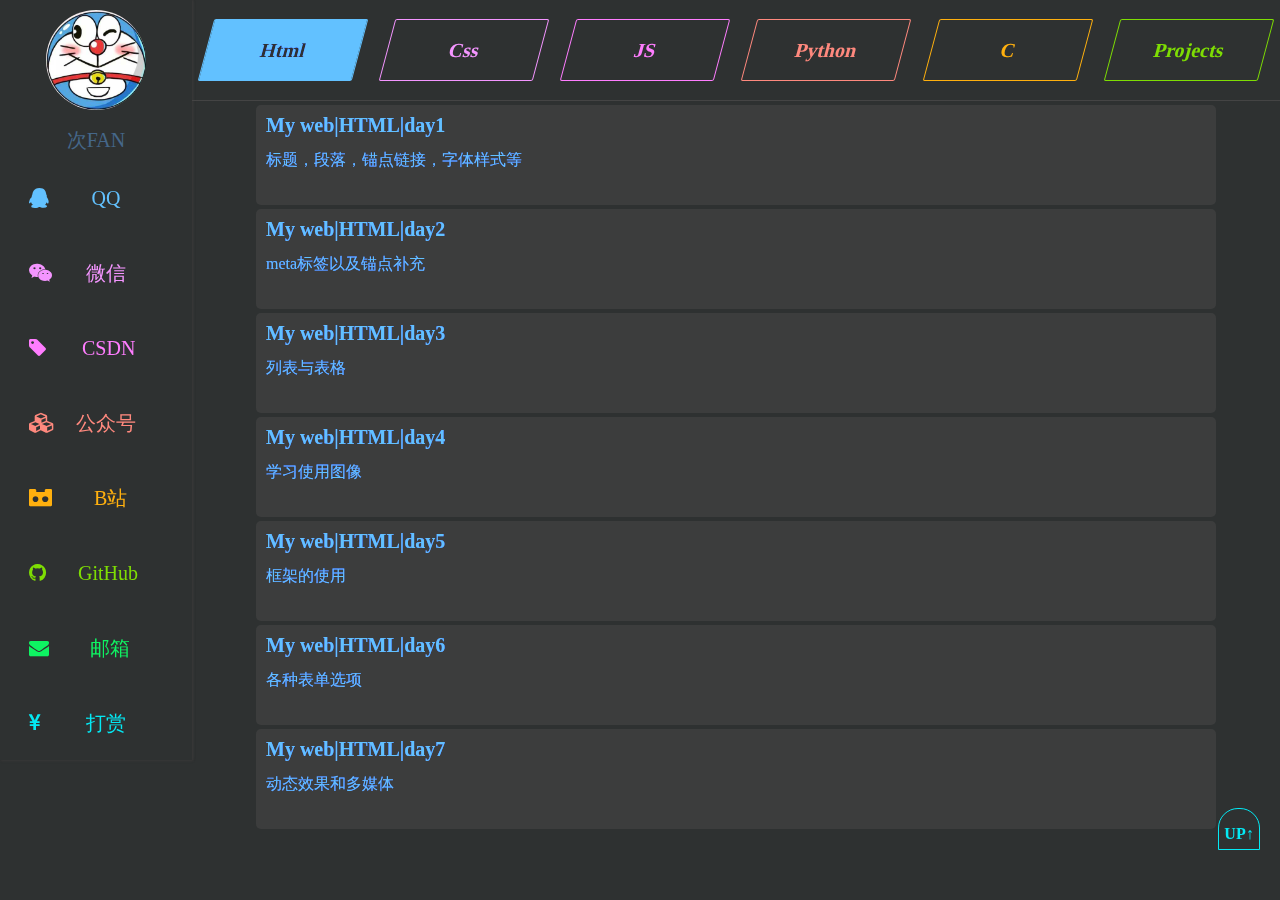
<file: learn/html.html>
<!DOCTYPE html>
<html>
<head>
	<meta charset="utf-8">
	<title>HTML-Learn</title>
	<link rel="stylesheet" type="text/css" href="zl.css">
	<link rel="stylesheet" type="text/css" href="../index.css">
	<link rel="stylesheet" type="text/css" href="../font-awesome/css/font-awesome.min.css">
</head>
<body>
	<div class="nav">
		<div class="self">
			<div class="img"><img src="../images/self.jpg"></div>
			<div class="info">
				次FAN
			</div>
		</div>
		<ul>
			<li><i class="fa fa-qq" aria-hidden="true"></i><span> QQ</span><img class="qr" src="../images/qq.jpg"></li>
			<li><i class="fa fa-weixin" aria-hidden="true"> </i><span> 微信</span><img class="qr" src="../images/wx.png"></img></li>
			<li><a href="https://cifan.blog.csdn.net/"><i class="fa fa-tag"> </i><span> CSDN</span></a></li>
			<li><i class="fa fa-cubes"> </i><span> 公众号</span><img class="qr" src="../images/gzh.jpg"></li>
			<li><a href="https://space.bilibili.com/288009433?from=search&seid=11191593820039974232"><i class="fa fa-simplybuilt"> </i><span> B站</span></a></li>
			<li><a href="https://github.com/CIFAN-yk"><i class="fa fa-github"> </i><span> GitHub</span></a></li>
			<li><a href="#"><i class="fa fa-envelope"> </i><span> 邮箱</span></a></li>
			<li><i class="fa fa-rmb"> </i><span> 打赏</span><img class="qr" src="../images/ds.jpg"></li>
		</ul>
	</div>
	<div class="other" id="up">
		<ul>
			<li class="tar"><a href="html.html">Html</a></li>
			<li><a href="css.html">Css</a></li>
			<li><a href="js.html">JS</a></li>
			<li><a href="py.html">Python</a></li>
			<li><a href="c.html">C</a></li>
			<li><a href="proj.html">Projects</a></li>
		</ul>
	</div>
	<div class="container">
		<div class="box"><a href="https://mp.weixin.qq.com/s?__biz=MzAwNDkxMTQ3Ng==&mid=2247483850&idx=2&sn=0c9640a2c611defd18d5dfe334278960&chksm=9b25f9d1ac5270c7a75e4006bcde2d5f5abc2d6bd69cdddfeeb88597f970a34269024b7171de&token=1960685844&lang=zh_CN#rd" target="_blank">
			<h3>My web|HTML|day1</h3>
			<p>标题，段落，锚点链接，字体样式等</p>
		</a></div>
		<div class="box"><a href="https://mp.weixin.qq.com/s?__biz=MzAwNDkxMTQ3Ng==&mid=2247483861&idx=2&sn=cfb38bf48452779964cb68c5e92ce07b&chksm=9b25f9ceac5270d83d3b29cdd67a58623560e33d128323cce7ce9064c4f1726b59194c5716b3&token=1960685844&lang=zh_CN#rd" target="_blank">
			<h3>My web|HTML|day2</h3>
			<p>meta标签以及锚点补充</p>
		</a></div>
		<div class="box"><a href="https://mp.weixin.qq.com/s?__biz=MzAwNDkxMTQ3Ng==&mid=2247483872&idx=1&sn=e2e2b75988998b684d3b19b26b1bc218&chksm=9b25f9fbac5270edf914c8b78f859e2676dd8753e4ccff9c3d9e19198fba8471110db726ae50&token=1960685844&lang=zh_CN#rd" target="_blank">
			<h3>My web|HTML|day3</h3>
			<p>列表与表格</p>
		</a></div>
		<div class="box"><a href="https://mp.weixin.qq.com/s?__biz=MzAwNDkxMTQ3Ng==&mid=2247483890&idx=2&sn=45c2d890b9f348ebf0845f996b168dd3&chksm=9b25f9e9ac5270ff1917b2d290501fcf33243a6b1add0e782e57683db816153c50cf94646152&token=1960685844&lang=zh_CN#rd" target="_blank">
			<h3>My web|HTML|day4</h3>
			<p>学习使用图像</p>
		</a></div>
		<div class="box"><a href="https://mp.weixin.qq.com/s?__biz=MzAwNDkxMTQ3Ng==&mid=2247483902&idx=1&sn=6269be5e840c3f0317191162745c3d55&chksm=9b25f9e5ac5270f38835dd9675286f9b411ad22a73296302985e8b24977cd186c7f05771f847&token=1960685844&lang=zh_CN#rd" target="_blank">
			<h3>My web|HTML|day5</h3>
			<p>框架的使用</p>
		</a></div>
		<div class="box"><a href="https://mp.weixin.qq.com/s?__biz=MzAwNDkxMTQ3Ng==&mid=2247483907&idx=1&sn=cdf12c44febc8a2f420876a71b761c2f&chksm=9b25fa18ac52730e035403c9fd1c6eea11f3735dc545364ba915376c44948499c7394d12f451&token=1960685844&lang=zh_CN#rd" target="_blank">
			<h3>My web|HTML|day6</h3>
			<p>各种表单选项</p>
		</a></div>
		<div class="box"><a href="https://mp.weixin.qq.com/s?__biz=MzAwNDkxMTQ3Ng==&mid=2247483912&idx=1&sn=43e453cf0b0c56f6efd66dc51d156c7e&chksm=9b25fa13ac527305ca285f4583b2ce81bff91a74eb7e8782bd981a20c9b628d213eb6941cae3&token=1960685844&lang=zh_CN#rd" target="_blank">
			<h3>My web|HTML|day7</h3>
			<p>动态效果和多媒体</p>
		</a></div>
	</div>
	<a href="#up"><div class="up">
		<b>UP↑</b>
	</div></a>
</body>
</html>
</file>
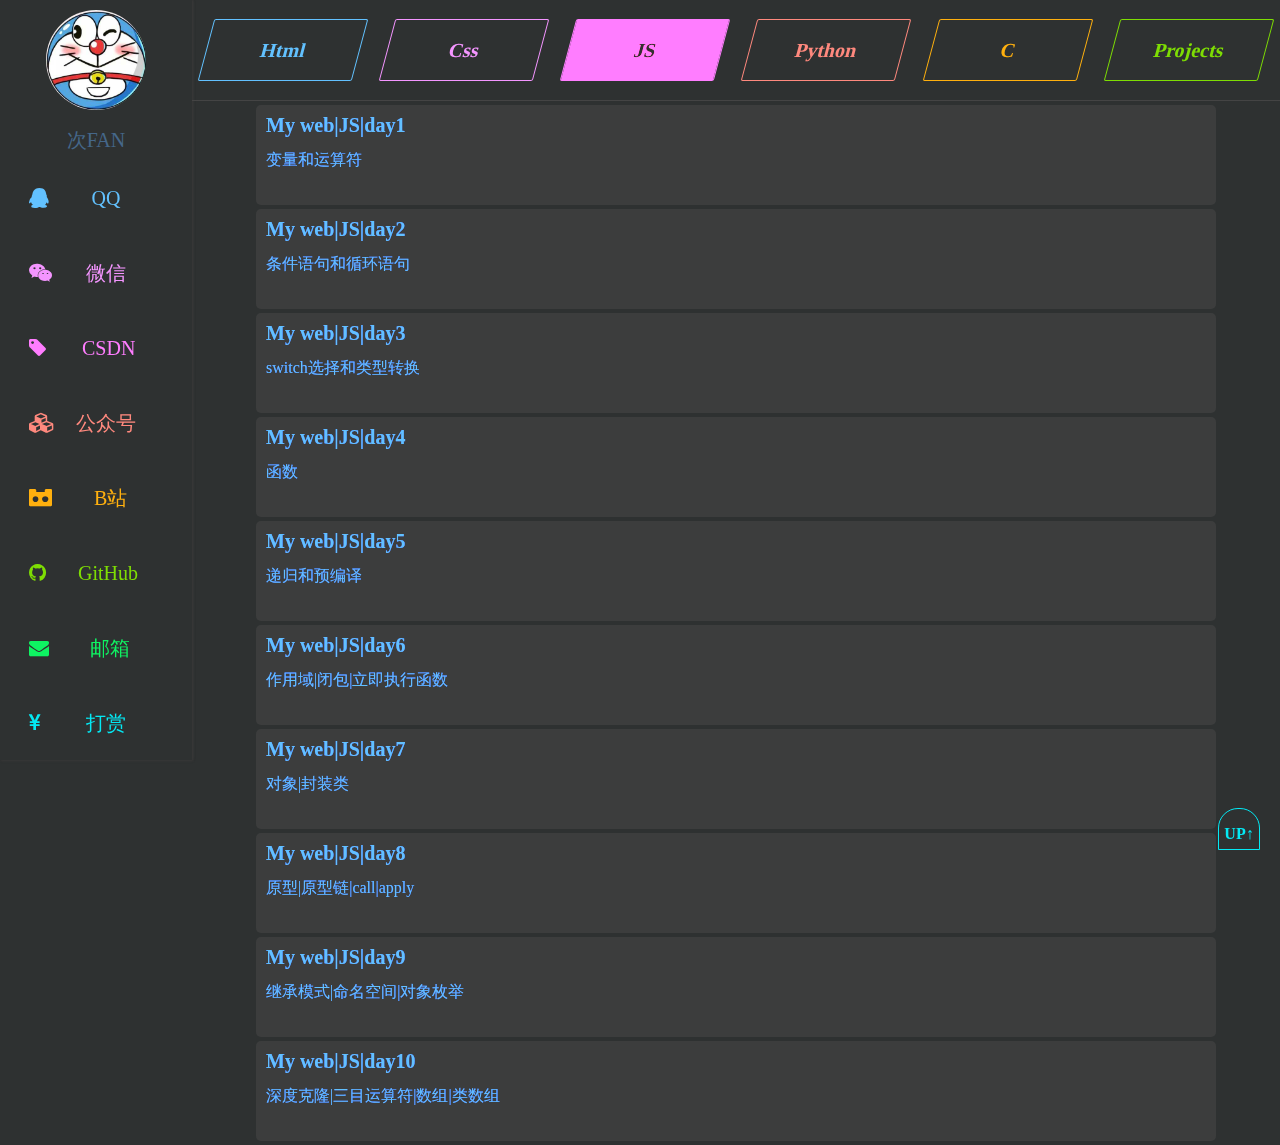
<file: learn/js.html>
<!DOCTYPE html>
<html>
<head>
	<meta charset="utf-8">
	<title>JS-Learn</title>
	<link rel="stylesheet" type="text/css" href="zl.css">
	<link rel="stylesheet" type="text/css" href="../index.css">
	<link rel="stylesheet" type="text/css" href="../font-awesome/css/font-awesome.min.css">
</head>
<body>
	<div class="nav">
		<div class="self">
			<div class="img"><img src="../images/self.jpg"></div>
			<div class="info">
				次FAN
			</div>
		</div>
		<ul>
			<li><i class="fa fa-qq" aria-hidden="true"></i><span> QQ</span><img class="qr" src="../images/qq.jpg"></li>
			<li><i class="fa fa-weixin" aria-hidden="true"> </i><span> 微信</span><img class="qr" src="../images/wx.png"></img></li>
			<li><a href="https://cifan.blog.csdn.net/"><i class="fa fa-tag"> </i><span> CSDN</span></a></li>
			<li><i class="fa fa-cubes"> </i><span> 公众号</span><img class="qr" src="../images/gzh.jpg"></li>
			<li><a href="https://space.bilibili.com/288009433?from=search&seid=11191593820039974232"><i class="fa fa-simplybuilt"> </i><span> B站</span></a></li>
			<li><a href="https://github.com/CIFAN-yk"><i class="fa fa-github"> </i><span> GitHub</span></a></li>
			<li><a href="#"><i class="fa fa-envelope"> </i><span> 邮箱</span></a></li>
			<li><i class="fa fa-rmb"> </i><span> 打赏</span><img class="qr" src="../images/ds.jpg"></li>
		</ul>
	</div>
	<div class="other" id="up">
		<ul>
			<li><a href="html.html">Html</a></li>
			<li><a href="css.html">Css</a></li>
			<li class="tar"><a href="js.html">JS</a></li>
			<li><a href="py.html">Python</a></li>
			<li><a href="c.html">C</a></li>
			<li><a href="proj.html">Projects</a></li>
		</ul>
	</div>
	<div class="container">
		<div class="box"><a href="https://mp.weixin.qq.com/s?__biz=MzAwNDkxMTQ3Ng==&mid=2247484065&idx=1&sn=d1eb13bfea77f100785da679e98a9bab&chksm=9b25fabaac5273ac93cb7f4feffefdf42f4583a2643649a6bcecbfc5cfaa5de77611a7c9d773&token=1960685844&lang=zh_CN#rd" target="_blank">
			<h3>My web|JS|day1</h3>
			<p>变量和运算符</p>
		</a></div>
		<div class="box"><a href="https://mp.weixin.qq.com/s?__biz=MzAwNDkxMTQ3Ng==&mid=2247484071&idx=2&sn=5e4cdffefeffdd69fd7d22579037bc6b&chksm=9b25fabcac5273aae883c5a7500e81e476c6e9ae68a2b8f9d1152ab4df9a43fe95ccc5c8965a&token=1960685844&lang=zh_CN#rd" target="_blank">
			<h3>My web|JS|day2</h3>
			<p>条件语句和循环语句</p>
		</a></div>
		<div class="box"><a href="https://mp.weixin.qq.com/s?__biz=MzAwNDkxMTQ3Ng==&mid=2247484084&idx=1&sn=847fddd756d955afb56cfbcf68bbec28&chksm=9b25faafac5273b95aef23dd1790bf985b182ca7849b9275afd7a05c3bbe4a0b6e74118754ac&token=1772627056&lang=zh_CN#rd" target="_blank">
			<h3>My web|JS|day3</h3>
			<p>switch选择和类型转换</p>
		</a></div>
		<div class="box"><a href="https://mp.weixin.qq.com/s?__biz=MzAwNDkxMTQ3Ng==&mid=2247484087&idx=1&sn=8c916468656dde475933c274dba771c0&chksm=9b25faacac5273ba182689c990ed7430ede2f58f0858d49b99244707c6892cf2643f3ba74a66&token=1772627056&lang=zh_CN#rd" target="_blank">
			<h3>My web|JS|day4</h3>
			<p>函数</p>
		</a></div>
		<div class="box"><a href="https://mp.weixin.qq.com/s?__biz=MzAwNDkxMTQ3Ng==&mid=2247484090&idx=1&sn=683a5614135eed5499382daa8adb1bd7&chksm=9b25faa1ac5273b7c3578c8741337bd6a465c5e858f52a1e9c72d5a2b3773cfdab5564131bf6&token=1772627056&lang=zh_CN#rd" target="_blank">
			<h3>My web|JS|day5</h3>
			<p>递归和预编译</p>
		</a></div>
		<div class="box"><a href="https://mp.weixin.qq.com/s?__biz=MzAwNDkxMTQ3Ng==&mid=2247484095&idx=2&sn=7019484ee8cd12130b4946a6e79f4530&chksm=9b25faa4ac5273b24e30da39584d75297993793102b91e5855a2174401bddc13a9319d3db869&token=1772627056&lang=zh_CN#rd" target="_blank">
			<h3>My web|JS|day6</h3>
			<p>作用域|闭包|立即执行函数</p>
		</a></div>
		<div class="box"><a href="https://mp.weixin.qq.com/s?__biz=MzAwNDkxMTQ3Ng==&mid=2247484102&idx=2&sn=9da499e3316c7a38b90e4c3ab0c7fdd1&chksm=9b25faddac5273cbcf56ae90b6db2cca9412a46263d3f3374c8e6d752a7e65873886fd6a545f&token=1772627056&lang=zh_CN#rd" target="_blank">
			<h3>My web|JS|day7</h3>
			<p>对象|封装类</p>
		</a></div>
		<div class="box"><a href="https://mp.weixin.qq.com/s?__biz=MzAwNDkxMTQ3Ng==&mid=2247484102&idx=1&sn=d1c5430fa0e298cc855007556cbee865&chksm=9b25faddac5273cb77dee9f2480e9492f20b4bcce623b306654794b9d2a4f43d2f54f3b54e29&token=1772627056&lang=zh_CN#rd" target="_blank">
			<h3>My web|JS|day8</h3>
			<p>原型|原型链|call|apply</p>
		</a></div>
		<div class="box"><a href="https://mp.weixin.qq.com/s?__biz=MzAwNDkxMTQ3Ng==&mid=2247484104&idx=1&sn=90259ee2ee7917b44110bb46ac909e46&chksm=9b25fad3ac5273c505bdc71e2cd9d6a30228f1f596bb7ef43981036671b58f9b06b47860e5f5&token=1772627056&lang=zh_CN#rd" target="_blank">
			<h3>My web|JS|day9</h3>
			<p>继承模式|命名空间|对象枚举</p>
		</a></div>
		<div class="box"><a href="https://mp.weixin.qq.com/s?__biz=MzAwNDkxMTQ3Ng==&mid=2247484114&idx=1&sn=36a117b590092a53f53767747f94d7ec&chksm=9b25fac9ac5273df44976694f279c6078d2e26ceabe46353689bc2f4b51e14f8ae1a3487f0a9&token=1772627056&lang=zh_CN#rd" target="_blank">
			<h3>My web|JS|day10</h3>
			<p>深度克隆|三目运算符|数组|类数组</p>
		</a></div>
	</div>
	<a href="#up"><div class="up">
		<b>UP↑</b>
	</div></a>
</body>
</html>
</file>
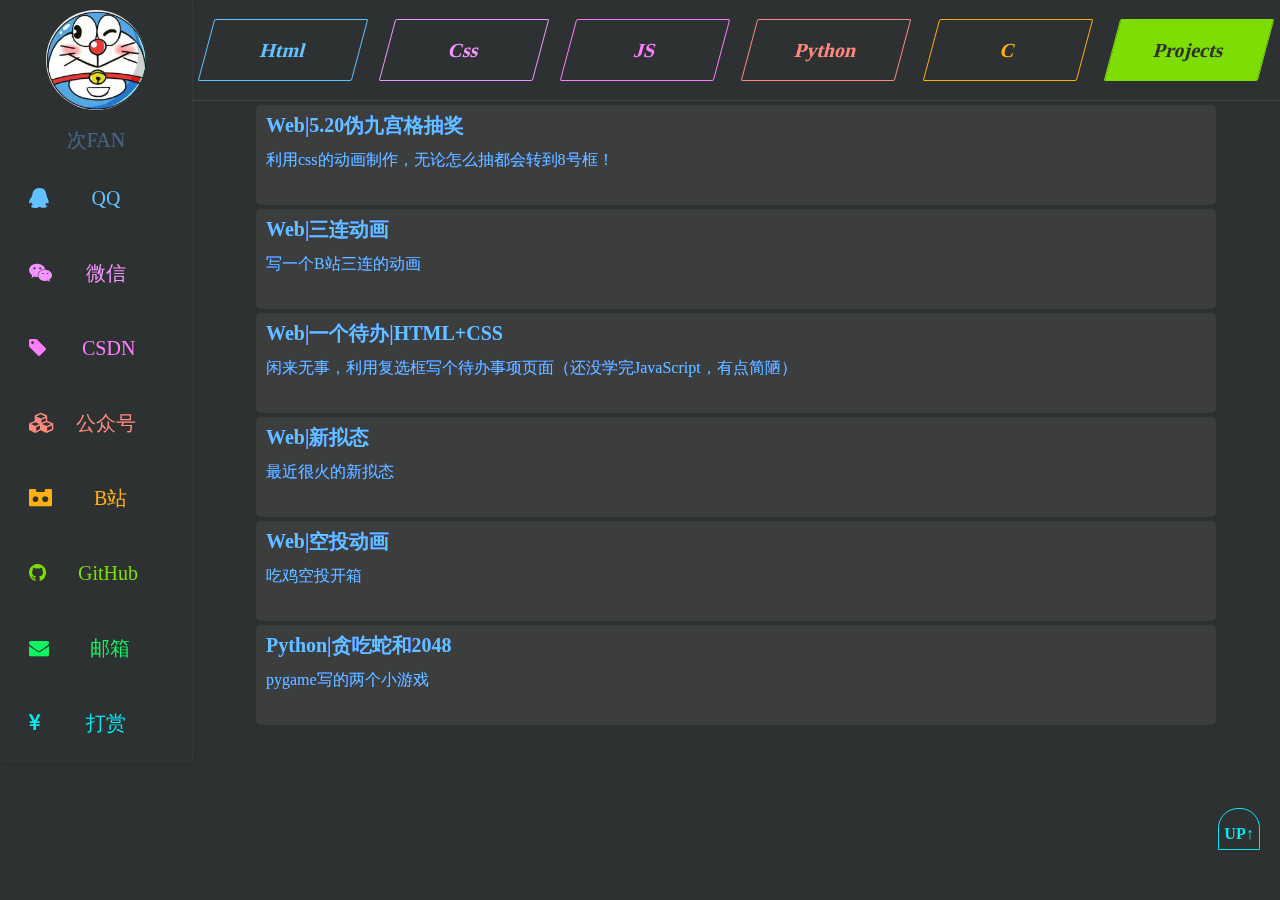
<file: learn/proj.html>
<!DOCTYPE html>
<html>
<head>
	<meta charset="utf-8">
	<title>My-Projects</title>
	<link rel="stylesheet" type="text/css" href="zl.css">
	<link rel="stylesheet" type="text/css" href="../index.css">
	<link rel="stylesheet" type="text/css" href="../font-awesome/css/font-awesome.min.css">
</head>
<body>
	<div class="nav">
		<div class="self">
			<div class="img"><img src="../images/self.jpg"></div>
			<div class="info">
				次FAN
			</div>
		</div>
		<ul>
			<li><i class="fa fa-qq" aria-hidden="true"></i><span> QQ</span><img class="qr" src="../images/qq.jpg"></li>
			<li><i class="fa fa-weixin" aria-hidden="true"> </i><span> 微信</span><img class="qr" src="../images/wx.png"></img></li>
			<li><a href="https://cifan.blog.csdn.net/"><i class="fa fa-tag"> </i><span> CSDN</span></a></li>
			<li><i class="fa fa-cubes"> </i><span> 公众号</span><img class="qr" src="../images/gzh.jpg"></li>
			<li><a href="https://space.bilibili.com/288009433?from=search&seid=11191593820039974232"><i class="fa fa-simplybuilt"> </i><span> B站</span></a></li>
			<li><a href="https://github.com/CIFAN-yk"><i class="fa fa-github"> </i><span> GitHub</span></a></li>
			<li><a href="#"><i class="fa fa-envelope"> </i><span> 邮箱</span></a></li>
			<li><i class="fa fa-rmb"> </i><span> 打赏</span><img class="qr" src="../images/ds.jpg"></li>
		</ul>
	</div>
	<div class="other" id="up">
		<ul>
			<li><a href="html.html">Html</a></li>
			<li><a href="css.html">Css</a></li>
			<li><a href="js.html">JS</a></li>
			<li><a href="py.html">Python</a></li>
			<li><a href="c.html">C</a></li>
			<li class="tar"><a href="proj.html">Projects</a></li>
		</ul>
	</div>
	<div class="container">
		<div class="box"><a href="https://mp.weixin.qq.com/s?__biz=MzAwNDkxMTQ3Ng==&mid=2247484112&idx=1&sn=7dcfde9a7324f00676a28061cc988030&chksm=9b25facbac5273dd2c3ed4f15ad9c61b17217b67c4a9b7e70988aebccd011eb8fbd22eb6e183&token=1772627056&lang=zh_CN#rd" target="_blank">
			<h3>Web|5.20伪九宫格抽奖</h3>
			<p>利用css的动画制作，无论怎么抽都会转到8号框！</p></a>
		</div>
		<div class="box"><a href="https://www.bilibili.com/video/BV1sC4y1p72e" target="_blank">
			<h3>Web|三连动画</h3>
			<p>写一个B站三连的动画</p></a>
		</div>
		<div class="box"><a href="https://mp.weixin.qq.com/s?__biz=MzAwNDkxMTQ3Ng==&mid=2247484112&idx=2&sn=564e7c5623d641500d784b2bfb896784&chksm=9b25facbac5273ddd9b7ce7ea3ca2aabbc1c8291db78f5257285422bea78a1fd4e6f25b02c9a&token=1772627056&lang=zh_CN#rd" target="_blank">
			<h3>Web|一个待办|HTML+CSS</h3>
			<p>闲来无事，利用复选框写个待办事项页面（还没学完JavaScript，有点简陋）</p></a>
		</div>
		<div class="box"><a href="https://www.bilibili.com/video/BV1oz4y1Q7aS" target="_blank">
			<h3>Web|新拟态</h3>
			<p>最近很火的新拟态</p></a>
		</div>
		<div class="box"><a href="https://www.bilibili.com/video/BV17g4y1q7ZN" target="_blank">
			<h3>Web|空投动画</h3>
			<p>吃鸡空投开箱</p></a>
		</div>
		<div class="box"><a href="https://www.bilibili.com/video/BV1ai4y1x75F" target="_blank">
			<h3>Python|贪吃蛇和2048</h3>
			<p>pygame写的两个小游戏</p></a>
		</div>
		
	</div>
	<a href="#up"><div class="up">
		<b>UP↑</b>
	</div></a>
</body>
</html>
</file>
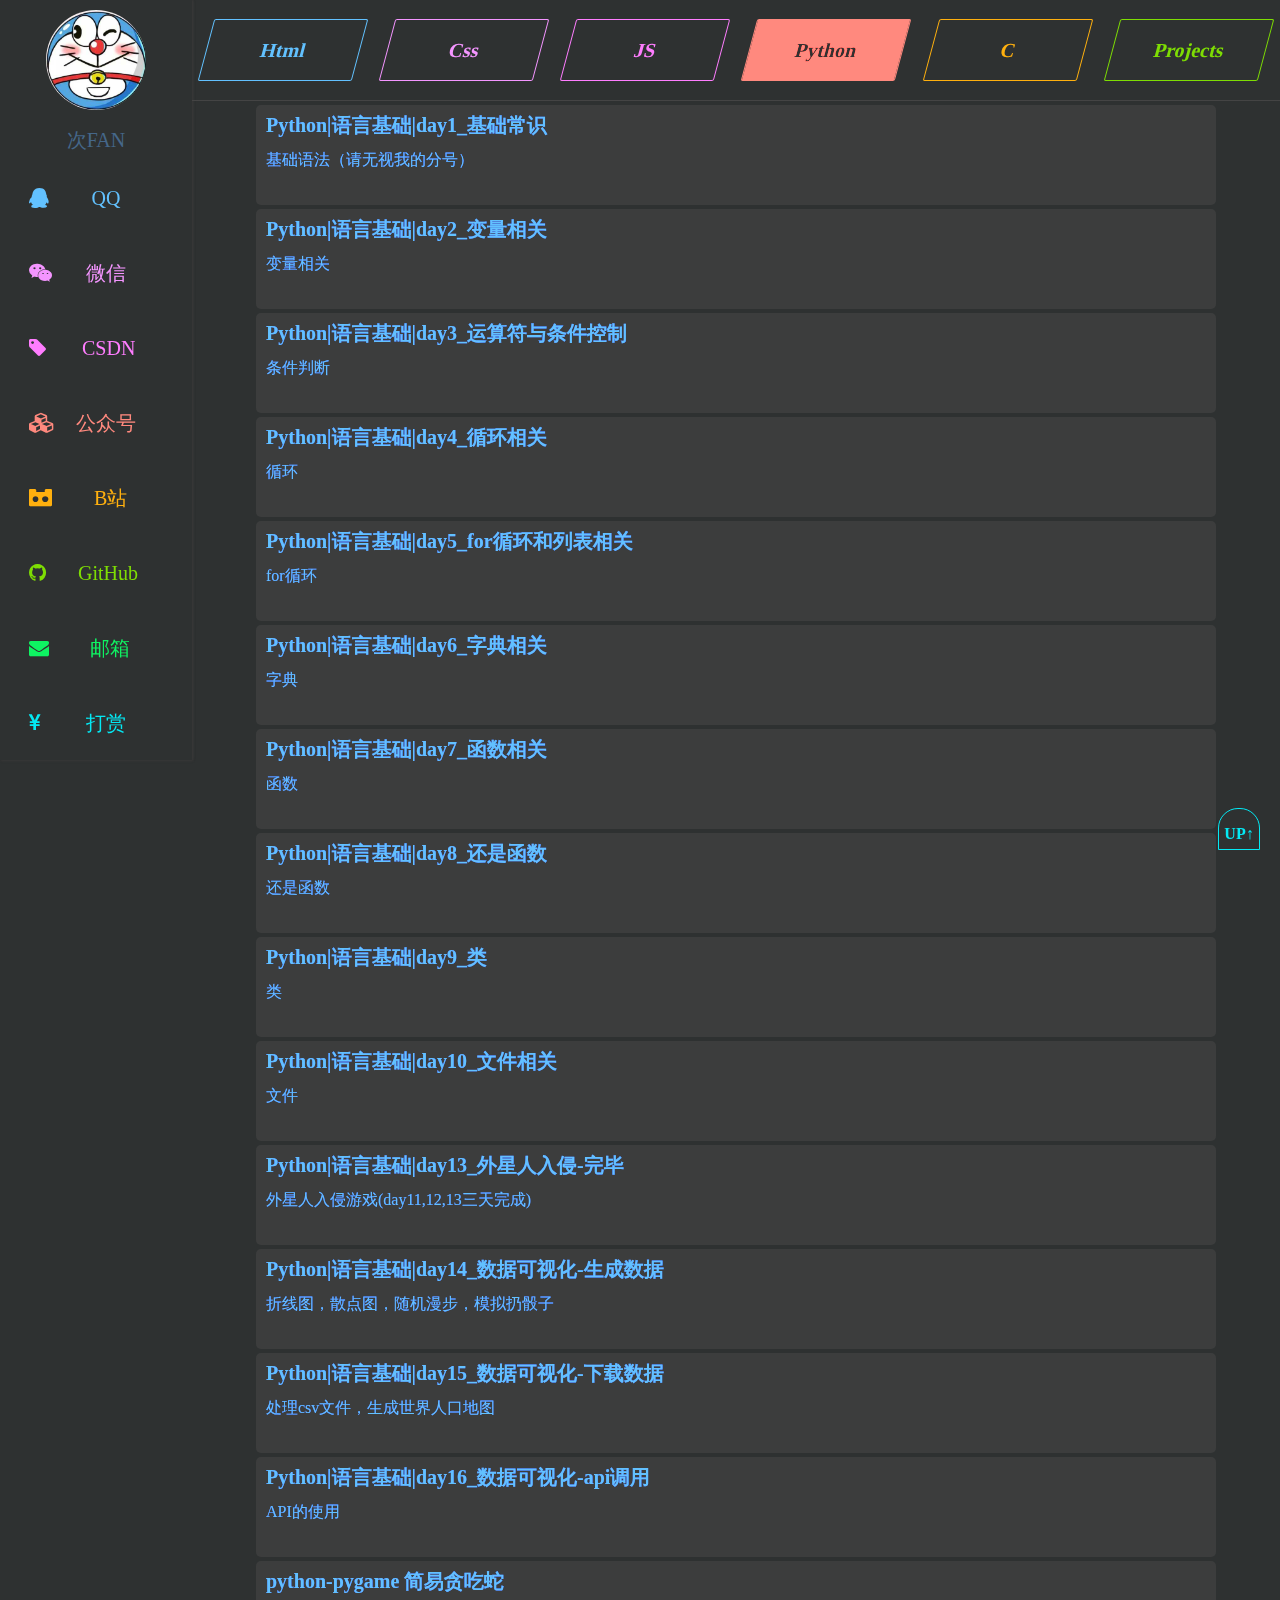
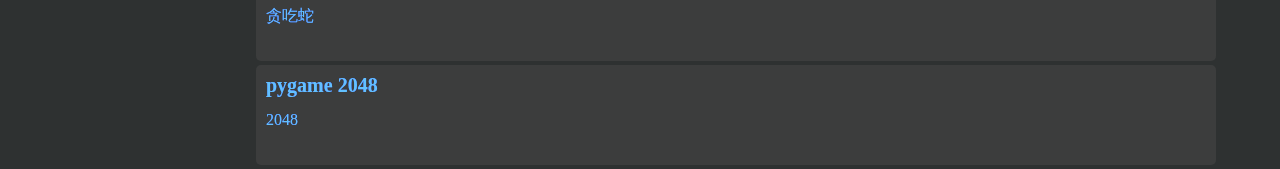
<file: learn/py.html>
<!DOCTYPE html>
<html>
<head>
	<meta charset="utf-8">
	<title>Python-Learn</title>
	<link rel="stylesheet" type="text/css" href="zl.css">
	<link rel="stylesheet" type="text/css" href="../index.css">
	<link rel="stylesheet" type="text/css" href="../font-awesome/css/font-awesome.min.css">
</head>
<body>
	<div class="nav">
		<div class="self">
			<div class="img"><img src="../images/self.jpg"></div>
			<div class="info">
				次FAN
			</div>
		</div>
		<ul>
			<li><i class="fa fa-qq" aria-hidden="true"></i><span> QQ</span><img class="qr" src="../images/qq.jpg"></li>
			<li><i class="fa fa-weixin" aria-hidden="true"> </i><span> 微信</span><img class="qr" src="../images/wx.png"></img></li>
			<li><a href="https://cifan.blog.csdn.net/"><i class="fa fa-tag"> </i><span> CSDN</span></a></li>
			<li><i class="fa fa-cubes"> </i><span> 公众号</span><img class="qr" src="../images/gzh.jpg"></li>
			<li><a href="https://space.bilibili.com/288009433?from=search&seid=11191593820039974232"><i class="fa fa-simplybuilt"> </i><span> B站</span></a></li>
			<li><a href="https://github.com/CIFAN-yk"><i class="fa fa-github"> </i><span> GitHub</span></a></li>
			<li><a href="#"><i class="fa fa-envelope"> </i><span> 邮箱</span></a></li>
			<li><i class="fa fa-rmb"> </i><span> 打赏</span><img class="qr" src="../images/ds.jpg"></li>
		</ul>
	</div>
	<div class="other" id="up">
		<ul>
			<li><a href="html.html">Html</a></li>
			<li><a href="css.html">Css</a></li>
			<li><a href="js.html">JS</a></li>
			<li class="tar"><a href="py.html">Python</a></li>
			<li><a href="c.html">C</a></li>
			<li><a href="proj.html">Projects</a></li>
		</ul>
	</div>
	<div class="container">
		
		<div class="box"><a href="https://mp.weixin.qq.com/s?__biz=MzAwNDkxMTQ3Ng==&mid=2247484018&idx=1&sn=803532ab7ad213ff2afe3bd961e4d08f&chksm=9b25fa69ac52737f8539ac386b6756580f3032038dd83b567114926cf30937b993816072ac90&token=1960685844&lang=zh_CN#rd" target="_blank">
			<h3>Python|语言基础|day1_基础常识</h3>
			<p>基础语法（请无视我的分号）</p>
		</a></div>
		<div class="box"><a href="https://mp.weixin.qq.com/s?__biz=MzAwNDkxMTQ3Ng==&mid=2247484020&idx=1&sn=a3b63f2235c49c6107ebf846a120b6fe&chksm=9b25fa6fac527379eb89b432c57e2b5bcc81cb4c4ac3d394809efab4c6ff928af92cc9d367eb&token=1960685844&lang=zh_CN#rd" target="_blank">
			<h3>Python|语言基础|day2_变量相关</h3>
			<p>变量相关</p>
		</a></div>
		<div class="box"><a href="https://mp.weixin.qq.com/s?__biz=MzAwNDkxMTQ3Ng==&mid=2247484022&idx=1&sn=89b624db7539a07d53854da7a63ad7b3&chksm=9b25fa6dac52737b74b313b9cf567590f6b56184c9d82a47d8a34e9496dde79055fc0ba129ce&token=1960685844&lang=zh_CN#rd" target="_blank">
			<h3>Python|语言基础|day3_运算符与条件控制</h3>
			<p>条件判断</p>
		</a></div>
		<div class="box"><a href="https://mp.weixin.qq.com/s?__biz=MzAwNDkxMTQ3Ng==&mid=2247484024&idx=1&sn=321bb6d996606438e7de350a50ae1b7f&chksm=9b25fa63ac5273753c6451dea28482002227d057b32d7d8a2e6c9e8128fddccd05289349b517&token=1960685844&lang=zh_CN#rd" target="_blank">
			<h3>Python|语言基础|day4_循环相关</h3>
			<p>循环</p>
		</a></div>
		<div class="box"><a href="https://mp.weixin.qq.com/s?__biz=MzAwNDkxMTQ3Ng==&mid=2247484026&idx=1&sn=d21cd9ed1c2f0e859035618d0500f28b&chksm=9b25fa61ac527377f924ed7a32f6bee59a81c1f95622b9447909b20b4b5115ef68adb744e2b4&token=1960685844&lang=zh_CN#rd" target="_blank">
			<h3>Python|语言基础|day5_for循环和列表相关</h3>
			<p>for循环</p>
		</a></div>
		<div class="box"><a href="https://mp.weixin.qq.com/s?__biz=MzAwNDkxMTQ3Ng==&mid=2247484029&idx=1&sn=716a5e961d73471b841098cedcdd26f5&chksm=9b25fa66ac527370c5547a46a4a6f75d7370b24893e659a838e009ff58922bd6b23179042877&token=1960685844&lang=zh_CN#rd" target="_blank">
			<h3>Python|语言基础|day6_字典相关</h3>
			<p>字典</p>
		</a></div>
		<div class="box"><a href="https://mp.weixin.qq.com/s?__biz=MzAwNDkxMTQ3Ng==&mid=2247484031&idx=1&sn=91a8de1850a7ef29b6c654c891e5f3dd&chksm=9b25fa64ac52737255fd5308ccf6a2d2ea921aa73dfd45ef3959b8a2ae68e9d2cac065043744&token=1960685844&lang=zh_CN#rd" target="_blank">
			<h3>Python|语言基础|day7_函数相关</h3>
			<p>函数</p>
		</a></div>
		<div class="box"><a href="https://mp.weixin.qq.com/s?__biz=MzAwNDkxMTQ3Ng==&mid=2247484033&idx=1&sn=5bf4c5b6ec0c4457ebe881580f74e507&chksm=9b25fa9aac52738cee8abb678aff134b3ced00de11d79c422fbb4bbf160531ddcd51bd6a99fa&token=1960685844&lang=zh_CN#rd" target="_blank">
			<h3>Python|语言基础|day8_还是函数</h3>
			<p>还是函数</p>
		</a></div>
		<div class="box"><a href="https://mp.weixin.qq.com/s?__biz=MzAwNDkxMTQ3Ng==&mid=2247484035&idx=1&sn=3ee140a757173d2acc2e1f3e01f5e82d&chksm=9b25fa98ac52738eef4fdd15ac7f68fef97dd9f7dd37a99053671608ae5a8ca85fd7c61e3537&token=1960685844&lang=zh_CN#rd" target="_blank">
			<h3>Python|语言基础|day9_类</h3>
			<p>类</p>
		</a></div>
		<div class="box"><a href="https://mp.weixin.qq.com/s?__biz=MzAwNDkxMTQ3Ng==&mid=2247484037&idx=1&sn=62093e55b694d7cae8cf36c9fa3c256d&chksm=9b25fa9eac5273886647dbb431cc3e1f7d9b1743429ef4c47180312b0bf79ee87da638e59cd6&token=1960685844&lang=zh_CN#rd" target="_blank">
			<h3>Python|语言基础|day10_文件相关</h3>
			<p>文件</p>
		</a></div>

		<div class="box"><a href="https://mp.weixin.qq.com/s?__biz=MzAwNDkxMTQ3Ng==&mid=2247484046&idx=1&sn=da85cbbe451797a1a7ea2d6805fe4050&chksm=9b25fa95ac52738309d0c0ae9e8386a5464c7a48f0b3366e3657195158aba084f2330c51d58f&token=1960685844&lang=zh_CN#rd" target="_blank">
			<h3>Python|语言基础|day13_外星人入侵-完毕</h3>
			<p>外星人入侵游戏(day11,12,13三天完成)</p>
		</a></div>
		<div class="box"><a href="https://mp.weixin.qq.com/s?__biz=MzAwNDkxMTQ3Ng==&mid=2247484052&idx=1&sn=9387ba7505ed8ee8ec0496075fcf6628&chksm=9b25fa8fac52739995f4347b6c38d7985b20273bf39e7730c977f4477d25734f1433cec28a87&token=198437797&lang=zh_CN#rd" target="_blank">
			<h3>Python|语言基础|day14_数据可视化-生成数据</h3>
			<p>折线图，散点图，随机漫步，模拟扔骰子</p>
		</a></div>
		<div class="box"><a href="https://mp.weixin.qq.com/s?__biz=MzAwNDkxMTQ3Ng==&mid=2247484059&idx=2&sn=b39612a1cf228d88db706b252d798ef4&chksm=9b25fa80ac527396b1ebb0c25a3b283d6dc555f527df79b881f4f9c2cfe3f6d06592c76990e9&token=198437797&lang=zh_CN#rd" target="_blank">
			<h3>Python|语言基础|day15_数据可视化-下载数据</h3>
			<p>处理csv文件，生成世界人口地图</p>
		</a></div>
		<div class="box"><a href="https://mp.weixin.qq.com/s?__biz=MzAwNDkxMTQ3Ng==&mid=2247484059&idx=1&sn=d30b7775aacd31d77bd34625bb810d45&chksm=9b25fa80ac527396cc41513d2aa88bb442f6067297215d877073fcaf8143e7c49ea6d2dfcaa8&token=198437797&lang=zh_CN#rd" target="_blank">
			<h3>Python|语言基础|day16_数据可视化-api调用</h3>
			<p>API的使用</p>
		</a></div>
		<div class="box"><a href="https://blog.csdn.net/qq_45826452/article/details/105160258" target="_blank">
			<h3>python-pygame 简易贪吃蛇</h3>
			<p>贪吃蛇</p>
		</a></div>
		<div class="box"><a href="https://blog.csdn.net/qq_45826452/article/details/105187903" target="_blank">
			<h3>pygame 2048</h3>
			<p>2048</p>
		</a></div>
	</div>
	<a href="#up"><div class="up">
		<b>UP↑</b>
	</div></a>
</body>
</html>
</file>
<file: index.css>
*{
	margin: 0;
	padding:0;
}

body{
	background: #2e3131;
	color: #03e9f4;/*
	display: flex;
	flex-wrap: wrap;*/
}

a{
	text-decoration: none;
	color: #03e9f4;
}
.nav li .qr{
	width: 0;
	height: 0;
	position: absolute;
	left: 180px;
	top: 0;
}
.nav li:hover .qr{
	width: 100px;
	height: 100px;
	transition: 0.5s;
}
.nav{
	float: left;
	height: 100%;
	background-color: #0000;
	box-shadow: 1px 1px 2px #393838,
				1px -1px 2px #373838;
}

.nav ul,
.nav ul li{
	background-color: #0000;
	display: flex;
	justify-content: space-around;
	align-items: center;
}

.nav li:hover{
	background: #03e9f4;
	color: #2e3131;
	box-shadow: 0 0 5px #03e9f4,
				0 0 25px #03e9f4,
				0 0 50px #03e9f4,
				0 0 200px #03e9f4;
}
.nav li:hover i{
	color: #2e3131;
}
.nav li:hover span{
	color: #2e3131;
}
.nav li:nth-child(1),
.learn .c,
.learn .h1{
	filter: hue-rotate(45deg);
}
.nav li:nth-child(2),
.learn .html,
.learn .r2,
.learn .h2{
	filter: hue-rotate(90deg);
}
.nav li:nth-child(2) img{
	filter: hue-rotate(270deg);
}
.nav li:nth-child(3),
.learn .css,
.learn .r3,
.learn .h3{
	filter: hue-rotate(135deg);
}
.nav li:nth-child(4),
.learn .Python,
.learn .r4,
.learn .h4{
	filter: hue-rotate(180deg);
}
.nav li:nth-child(4) img{
	filter: hue-rotate(180deg);
}
.nav li:nth-child(5),
.learn .JavaScript,
.learn .r5,
.learn .h5{
	filter: hue-rotate(225deg);
}
.nav li:nth-child(6),
.learn .Bootstrap,
.learn .r6,
.learn .h6{
	filter: hue-rotate(270deg);
}
.nav li:nth-child(7),
.learn .jQuery,
.learn .r7,
.learn .h7{
	filter: hue-rotate(315deg);
}
.nav li:nth-child(8),
.learn .r8{
	filter: hue-rotate(360deg);
}


.learn{
	float: left;
	width: 55%;
	display: flex;
	justify-content: center;
	align-items: center;
	flex-wrap: wrap;
	z-index: -10;
}
.learn .header{
	text-align: center;
	line-height: 100px;
	font-size: 30px;
	font-weight: 500;
	-webkit-box-reflect: below -50px linear-gradient(transparent,#0005);
}
.learn .d{
	width: 100%;
	height: 100px;
}
.learn .b{
	width: 33%;
	height: 100px;
}
.learn .h{
	display: flex;
	justify-content: center;
	align-items: center;
}
.learn .c .item,
.learn .css .item,
.learn .JavaScript .item,
.learn .jQuery .item{
	float: right;
}/*
.learn .html .item,
.learn .Python .item{
	float: left;
}*/
.learn .item{
	width: 98px;
	height: 98px;
	border-radius: 50px;
	color: #03e9f4;
	border: 1px solid #03e9f4;
	text-align: center;
	line-height: 98px;
	transition: 0.5s;
}
.learn .item:hover{
	background-color: #03e9f4;
	color: #2e3131;
	box-shadow: 0 0 5px #03e9f4,
				0 0 25px #03e9f4,
				0 0 50px #03e9f4,
				0 0 200px #03e9f4;

}
.learn .JavaScript .item{
	background-color: #03e9f4;
	color: #2e3131;
	box-shadow: 0 0 5px #03e9f4,
				0 0 25px #03e9f4,
				0 0 50px #03e9f4,
				0 0 200px #03e9f4;
}
.learn .JavaScript .item:hover{
	background-color: #2e3131;
	color: #03e9f4;
}
.learn .h .line{
	width: 100%;
	height: 1px;
	margin-top: 1px;
	/*background-color: #03e9f4;*/
	background: linear-gradient(to right,#03e9f4 0%,#62c1ff 50%);
}
.learn .h2 .line,
.learn .h4 .line,
.learn .h6 .line{
	background: linear-gradient(to left,#03e9f4,#62c1ff);
}
.learn .z1,
.learn .z2{
	position: relative;
}
.learn .z1 .tline{
	box-sizing: border-box;
	width: 50px;
	height: 50%;
	position: absolute;
	bottom:0;
	left:0;
	border-top: 1px solid #03e9f4;
	border-right: 1px solid #03e9f4;
}
.learn .z2 .tline{
	box-sizing: border-box;
	width: 50px;
	height: 50%;
	position: absolute;
	bottom:0;
	right:0;
	border-top: 1px solid #03e9f4;
	border-left: 1px solid #03e9f4;
}
.learn .continued{
	text-align: center;
	line-height: 100px;
	font-size: 20px;
}

/* @media(min-width: 600px){ */
@media(min-width:1000px){
.project{
	float: right;
	width: 23%;/*
	display: flex;
	justify-content: center;
	align-items: center;
	flex-wrap: wrap;*/

	box-shadow: -1px 1px 2px #393838,
				-1px -1px 2px #373838;
}}
/*@media(max-width: 600px){*/
@media(max-width: 1000px){
	.project{
		width: 35%;
		float: right;
	}
	.learn{
		width: 65%;
	}
}
.project .header{
	width: 100%;
	height: 99px;
	border-bottom: 1px solid #03e9f4;
	text-align: center;
	line-height: 99px;
	font-size: 25px;
}
.project .web,
.project .py{
	width: 50%;
	float: left;
	display: flex;
	flex-wrap: wrap;
	text-align: center;
}
.project .title,
.project .item{
	width: 100%;
	height: 39px;
	line-height: 39px;
	border-bottom: 1px solid #03e9f4;
}
.project .item{
	border-left: 1px solid #03e9f4;
}
.project .item:hover{
	box-shadow: 0 0 5px #03e9f4,
				0 0 25px #03e9f4,
				0 0 50px #03e9f4,
				0 0 200px #03e9f4;
	color: #2e3131;
	background-color: #03e9f4;
}


@media (min-width: 1000px){
	.nav{
		width: 15%;
	}
	.self{
		width: 100%;
		height: 160px;
	}
	.nav .self .img{
		width: 100%;
		height: 120px;
		display: flex;
		justify-content: center;
		align-items: center;
	}
	.nav .self img{
		width: 100px;
		height: 100px;
		border-radius: 50%;
	}
	.nav .self .info{
		width: 100%;
		height: 40px;
		color: #456789;
		font-size: 20px;
		text-align: center;
		line-height: 40px;
	}
	.nav ul{
		width: 100%;
		height: 600px;
		flex-wrap: wrap;
	}
	.nav li{
		list-style: none;
		width: 80%;
		height: 50px;
		border-radius: 20px;
		margin: 5px 0;
		color: #03e9f4;
		font-size: 20px;
		line-height: 50px;
		text-align: center;
		transition:0.5s;
	}
	.nav li a{
		color: #03e9f4;
	}
	.nav li:hover a{
		color: #2e3131;
	}
	.nav ul li span{
		display: block;
		padding-left: 20px;
		width: 80%;
		height: 50px;
		font-size: 20px;
		line-height: 50px;
		text-align: center;
	}

	.nav li i{
		float: left;
		position: absolute;
		left: 10px;
		line-height: 50px;
	}

}
/*@media (max-width: 1000px) and (min-width:600px){
	.nav{
		width: 50px;
		transition: 0.5s;
	}
	.nav-ico{
		display: block;
		width: 50px;
		height: 50px;
		font-size: 50px;
	}
	.self{
		width: 50px;
		height: 50px;
		overflow: hidden;
	}
	.nav .self .img{
		width: 100%;
		height: 100%;
		display: flex;
		justify-content: center;
		align-items: center;
	}
	.nav .self img{
		width: 40px;
		height: 40px;
		border-radius: 50%;
	}
	.nav .self .info{
		width: 0;
		height: 0;
	}
	.nav ul{
		width: 100%;
		height: 600px;
		flex-wrap: wrap;
	}
	.nav li{
		list-style: none;
		width: 40px;
		height: 40px;
		border-radius: 20px;
		margin: 1px 0;
		color: #03e9f4;
		transition:0.5s;
	}
	.nav li i{
		text-align: center;
		float: left;
		position: absolute;
		line-height: 40px;
		display: block;
		font-size: 25px;
		width: 100%;
		height: 100%;
	}
	.nav li span{
		display: block;
		width: 0;
		height: 0;
		overflow: hidden;
	}
	.nav:hover{
		width: 150px;
	}
	.nav:hover .self{
		width: 100%;
		height: 160px;
	}
	.nav:hover .self .img{
		width: 100%;
		height: 120px;
		display: flex;
		justify-content: center;
		align-items: center;
	}
	.nav:hover .self img{
		width: 100px;
		height: 100px;
		border-radius: 50%;
	}
	.nav:hover .self .info{
		width: 100%;
		height: 40px;
		color: #456789;
		font-size: 20px;
		text-align: center;
		line-height: 40px;
	}
	.nav:hover ul{
		width: 100%;
		height: 600px;
		flex-wrap: wrap;
	}
	.nav:hover li{
		list-style: none;
		width: 80%;
		height: 50px;
		border-radius: 20px;
		margin: 5px 0;
		color: #03e9f4;
		font-size: 20px;
		line-height: 50px;
		text-align: center;
		transition:0.5s;
	}
	.nav:hover span{
		display: block;
		padding-left: 20px;
		width: 80%;
		height: 50px;
		font-size: 20px;
		line-height: 50px;
		text-align: center;
	}

	.nav:hover li i{
		float: left;
		position: absolute;
		left: 10px;
		width: 20%;
		line-height: 50px;
	}
	.nav li:hover i{
		color: #2e3131;
	}
}
*/
/* @media (max-width: 600px){ */
@media (max-width: 1000px){
	.nav{
		width: 100%;
		height:  50px;
		display: flex;
		transition: 0.5s;
	}
	.nav-ico{
		display: block;
		width: 50px;
		height: 50px;
		font-size: 50px;
	}
	.self{
		width: 10%;
		height: 50px;
		overflow: hidden;
		transition: 0.5s;
	}
	.nav .self .img{
		width: 100%;
		height: 100%;
		display: flex;
		justify-content: center;
		align-items: center;
	}
	.nav .self img{
		width: 40px;
		height: 40px;
		border-radius: 50%;
	}
	.nav .self .info{
		width: 0;
		height: 0;
	}
	.nav ul{
		width: 90%;
		height: 100%;
	}
	.nav li{
		list-style: none;
		width: 40px;
		height: 40px;
		border-radius: 20px;
		color: #03e9f4;
		transition:0.5s;
		display: flex;
		flex-wrap: wrap;
	}
	.nav li i{
		text-align: center;
		float: left;/*
		position: absolute;*/
		line-height: 40px;
		display: block;
		font-size: 25px;
		width: 100%;
		height: 40px;
	}
	.nav li span{
		display: block;
		width: 0;
		height: 0;
		overflow: hidden;
	}
	.nav:hover{
		height: 100px;
		margin-bottom: 50px;
	}
	.nav:hover .self{
		height: 100px;
	}
	.nav li:hover{
		width: 40px;
		height: 100px;
	}
	.nav li:hover img{
		transform: translate(-230px,100px);
	}
	.nav li:hover span{
		width: 40px;
		height: 60px;
		text-align: center;
		word-wrap: break-word;
	}
}
</file>
<file: learn/zl.css>
*{
	margin: 0;
	padding: 0;
}
.other ul{
	width: 100%;
	height: 100%;
	display: flex;
	justify-content: space-around;
	align-items: center;
}
.other ul li{
	list-style: none;
	width: 14%;
	height: 100%;
	border-radius: 2px;
	transform: skewX(-15deg);
	border: 1px solid #03e9f4;
	line-height: 60px;
	text-align: center;
	background: #2e313100;
	color: #03e9f4;
}
.other li a{
	display: block;
	width: 100%;
	height: 100%;
	transition: 0.5s;
	font-weight: 700;
	font-size: 20px;
}

.other li a:hover{
	background: #03e9f4;
	color: #2e3131;
	box-shadow: 0 0 5px #03e9f4,
				0 0 25px #03e9f4,
				0 0 50px #03e9f4,
				0 0 200px #03e9f4;
}
.other li:nth-child(1){
	filter: hue-rotate(45deg);
}
.other li:nth-child(2){
	filter: hue-rotate(90deg);
}
.other li:nth-child(3){
	filter: hue-rotate(135deg);
}
.other li:nth-child(4){
	filter: hue-rotate(180deg);
}
.other li:nth-child(5){
	filter: hue-rotate(225deg);
}
.other li:nth-child(6){
	filter: hue-rotate(270deg);
}
.box{
	width: 100%;
	height: 100px;
	background: #444a;
	margin:4px 0 4px 0;
	border-radius: 5px;
	filter: hue-rotate(45deg);
	overflow: hidden;
	text-overflow: ellipsis;
}
.box a{
	display: block;
	width: 100%;
	height: 100%;
}
.box h3{
	height: 40px;
	line-height: 40px;
	padding-left: 10px;
	font-size: 20px;
}
.box p{
	padding: 0 10px 0 10px;
	line-height: 30px;
	font-size: 16px;
}
.box a:hover{
	display: block;
	background: linear-gradient(to right,#03e9f4 0%,#62c1ff 50%);
	color: #2e3131;
	box-shadow: 0 0 5px #03e9f4,
				0 0 25px #03e9f4;
	/* animation: wave 2s ease-in-out infinite; */
	animation: breathe 3s ease-in-out infinite;
}
@keyframes breathe{
	0%,100%{
		opacity: 1;
	}
	50%{
		opacity: 0.6;
	}
}
@keyframes wave{
	0%{
		background: linear-gradient(to right,#03e9f4aa 0%,#62c1ffaa 100%);
	}
	10%{
		background: linear-gradient(to right,#62c1ffbb -80%,#03e9f4bb 20%,#62c1ffbb 120%);
	}
	20%{
		background: linear-gradient(to right,#62c1ffcc -60%,#03e9f4cc 40%,#62c1ffcc 140%);
	}
	30%{
		background: linear-gradient(to right,#62c1ffdd -40%,#03e9f4dd 60%,#62c1ffdd 160%);
	}
	40%{
		background: linear-gradient(to right,#62c1ffee -20%,#03e9f4ee 80%,#62c1ffee 180%);
	}
	50%{
		background: linear-gradient(to right,#62c1ffff 0%,#03e9f4ff 100%);
	}
	60%{
		background: linear-gradient(to right,#03e9f4ee -80%,#62c1ffee 20%,#03e9f4ee 120%);
	}
	70%{
		background: linear-gradient(to right,#03e9f4dd -60%,#62c1ffdd 40%,#03e9f4dd 140%);
	}
	80%{
		background: linear-gradient(to right,#03e9f4cc -40%,#62c1ffcc 60%,#03e9f4cc 160%);
	}
	90%{
		background: linear-gradient(to right,#03e9f4bb -20%,#62c1ffbb 80%,#03e9f4bb 180%);
	}
	100%{
		background: linear-gradient(to right,#03e9f4aa 0%,#62c1ffaa 100%,#03e9f4aa 200%);
	}
}
@media (min-width: 1000px){
	.other{
		width: 85%;
		height: 60px;
		float: right;
		padding: 20px 0 20px 0;
		border-bottom: 1px solid #444;
	}
	
	
	.container{
		width: 75%;
		float: right;
		margin: 0 5%;
	}
	
}
@media (max-width: 1000px){
	.other{
		width: 80%;
		margin: 0 10% 0 10%;
		height: 60px;
		float: right;
		border-bottom: 1px solid #444;
	}
	.other li a{
		font-size: 14px!important;
	}
	.container{
		width: 80%;
		float: right;
		margin: 0 10%;
	}

}
li.tar{
	animation: tar 5s ease-in-out infinite;
}
.tar a{
	background: #03e9f4;
	color: #2e3131;
}
@keyframes tar{
	0%{
		filter:hue-rotate(36deg);
	}
	10%{
		filter:hue-rotate(72deg);
	}
	20%{
		filter:hue-rotate(108deg);
	}
	30%{
		filter:hue-rotate(144deg);
	}
	40%{
		filter:hue-rotate(180deg);
	}
	50%{
		filter:hue-rotate(216deg);
	}
	60%{
		filter:hue-rotate(252deg);
	}
	70%{
		filter:hue-rotate(288deg);
	}
	80%{
		filter:hue-rotate(324deg);
	}
	90%{
		filter:hue-rotate(360deg);
	}
	100%{
		filter:hue-rotate(396deg);
	}
}
.up{
	position: fixed;
	right: 20px;
	bottom: 50px;
	width: 40px;
	height: 40px;
	line-height: 50px;
	text-align: center;
	border:1px solid #03e9f4;
	border-top-left-radius: 20px;
	border-top-right-radius: 20px;
}
.up:hover{
	background:#03e9f4;
	color:#2e3131;
	animation: tar 5s ease-in-out infinite;
}
</file>
